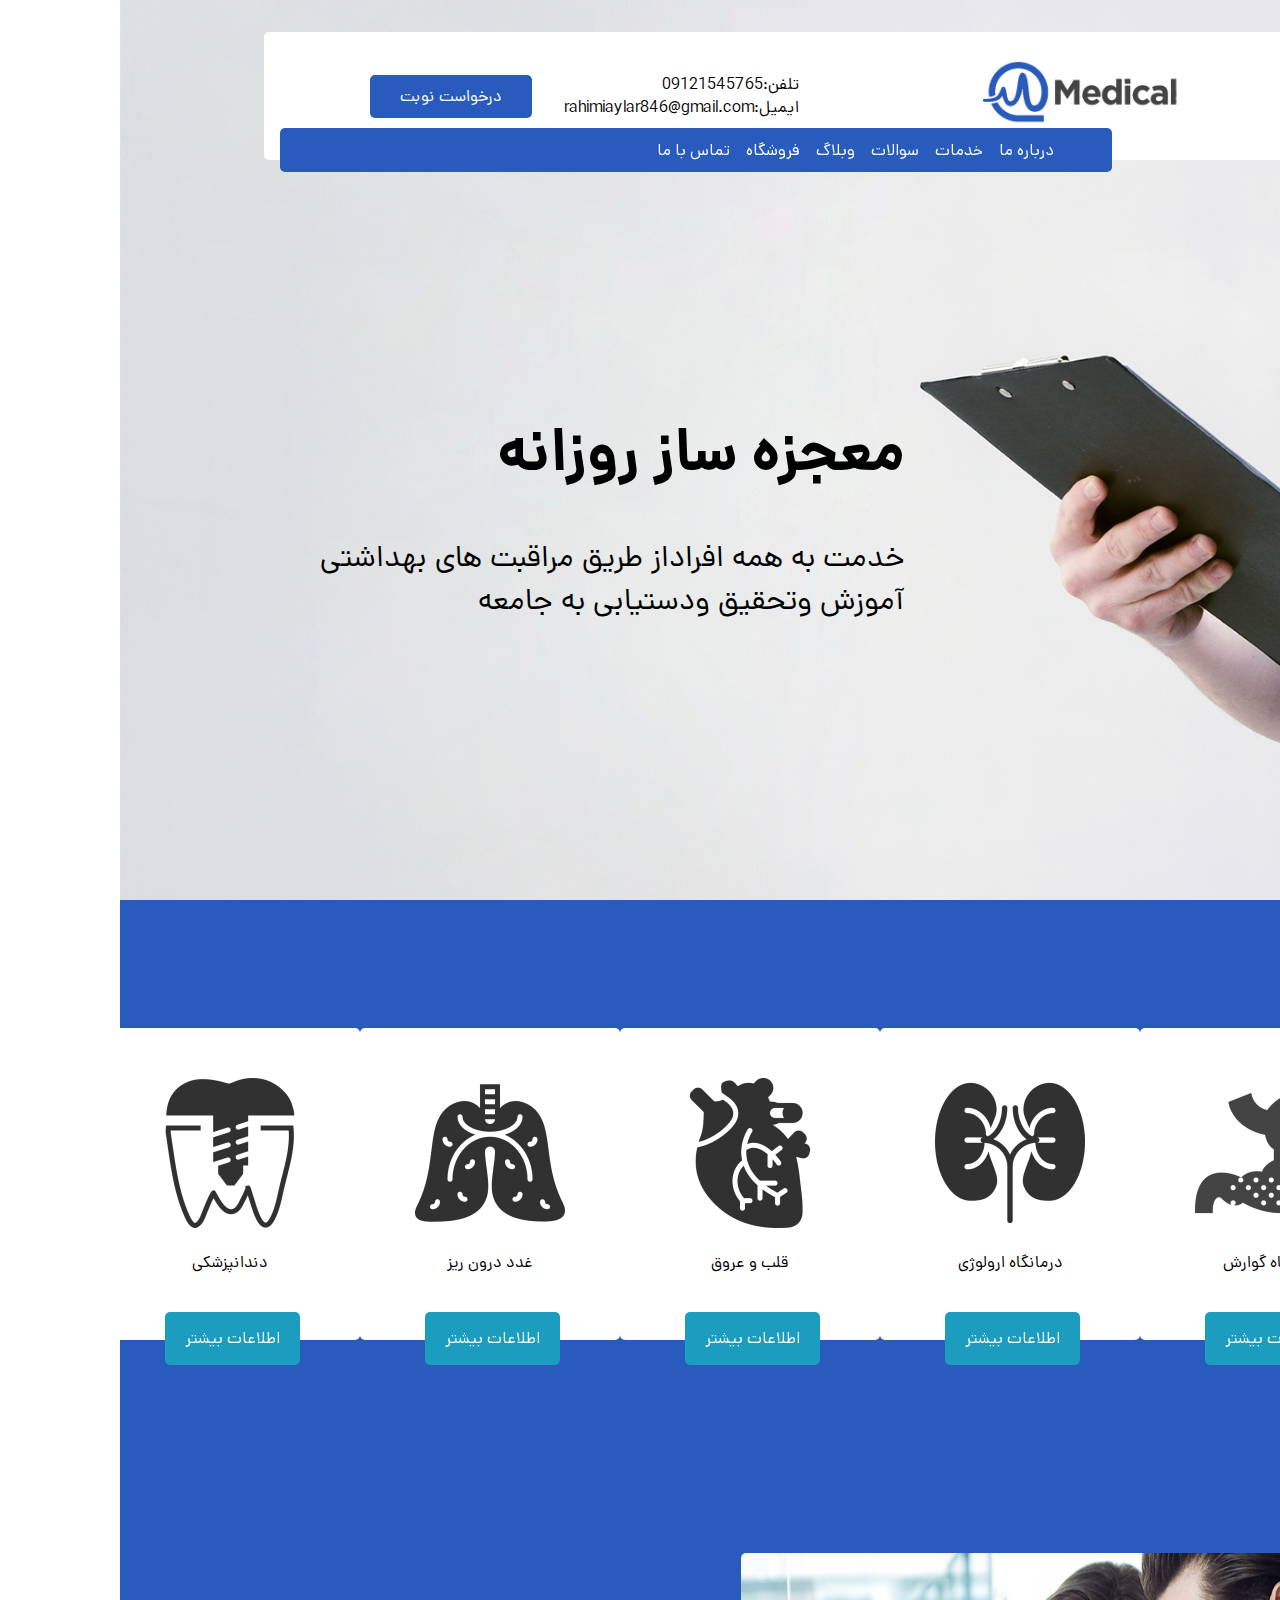
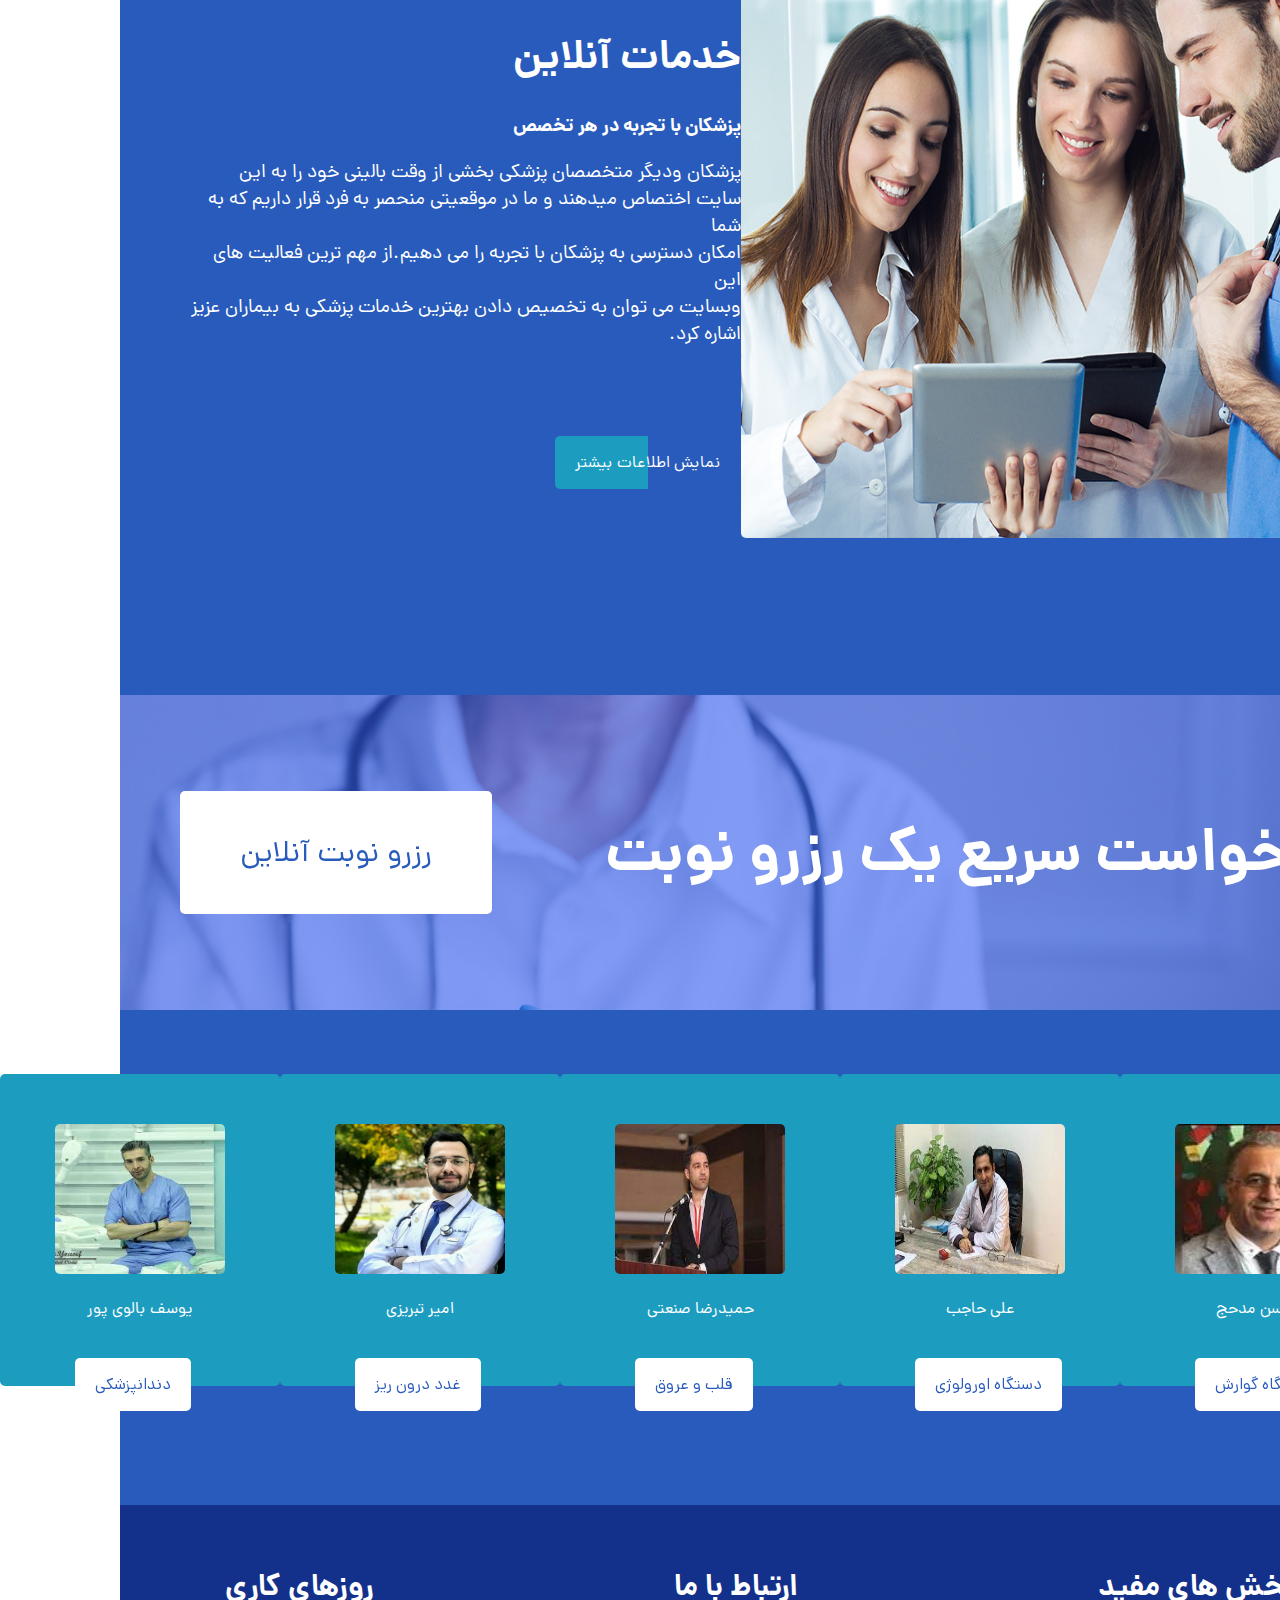
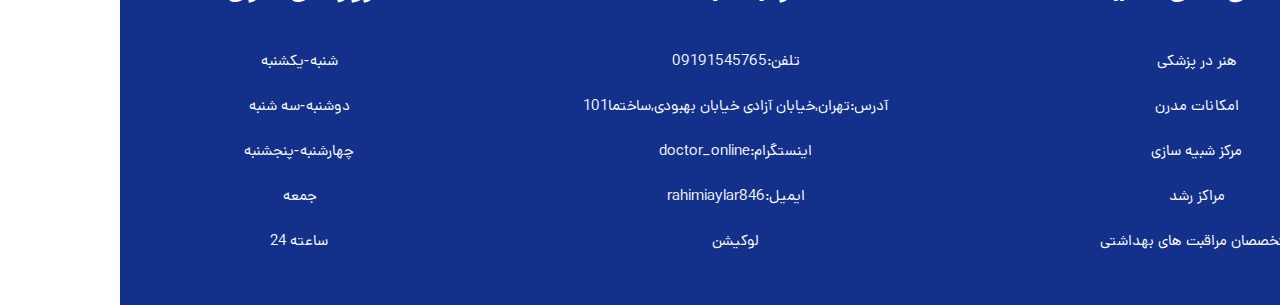
<file: index.html>
<!DOCTYPE html>
<html lang="fa-IR" dir="rtl">

<head>
    <meta charset="UTF-8">
    <meta http-equiv="X-UA-Compatible" content="IE=edge">
    <meta name="viewport" content="width=device-width, initial-scale=1.0">
    <title>پزشکان با تجربه</title>
    <link rel="stylesheet" href="./assets/css/main.css">
    <link rel="stylesheet" href="https://cdnjs.cloudflare.com/ajax/libs/font-awesome/6.4.0/css/all.min.css"
        integrity="sha512-iecdLmaskl7CVkqkXNQ/ZH/XLlvWZOJyj7Yy7tcenmpD1ypASozpmT/E0iPtmFIB46ZmdtAc9eNBvH0H/ZpiBw=="
        crossorigin="anonymous" referrerpolicy="no-referrer" />
    <link rel="stylesheet" href="./assets/fonts/css/style.css">
    <link rel="stylesheet" href="./Hover-master/css/hover.css">
</head>

<body>

    <!-- header -->

    <section class="introSection">

        <header class="header">
            <div class="header__logo">
                <img class="header__logo__img" src="./assets/img/logo-logistic.png" alt="لوگو">
            </div>

            <div class="header__title">
                <i class="header__title__icon fa fa-headset icon"></i>
                <p class="header__title__information">
                    تلفن:09121545765<br>ایمیل:rahimiaylar846@gmail.com
                </p>
                <a class="header__title__button" href="./turn.html">
                    <i class=" header__title__button__icon fa fa-add"></i>درخواست نوبت
                </a>
            </div>
            <div class="header__hamburger">
                <i class="fa fa-bars"></i>
            </div>
        </header>
        <section class="underHeader">
            <div class="underHeader__nav">
                <a class="underHeader__nav__button hvr hvr-shrink" href="#"><i class="fa fa-home"></i></a>
                <a class="underHeader__nav__button hvr hvr-shrink" href="#">درباره ما</a>
                <a class="underHeader__nav__button hvr hvr-shrink" href="#">خدمات</a>
                <a class="underHeader__nav__button hvr-shrink" href="#">سوالات</a>
                <a class="underHeader__nav__button hvr-shrink" href="#">وبلاگ</a>
                <a class="underHeader__nav__button hvr-shrink" href="#">فروشگاه</a>
                <a class="underHeader__nav__button hvr-shrink" href="#">تماس با ما</a>

            </div>
            <div class="underHeader__icon">
                <a class="hvr hvr-wobble-vertical" href="#"><i class="underHeader__icon__left fab fa-instagram"></i></a>
                <a class="hvr hvr-wobble-vertical" href=""><i class="underHeader__icon__left fab fa-linkedin"></i></a>
                <a class="hvr hvr-wobble-vertical" href=""><i class="underHeader__icon__left fab fa-twitter"></i></a>
                <a class="hvr hvr-wobble-vertical" href=""><i class="underHeader__icon__left fa fa-phone"></i></a>
                <a class="hvr hvr-wobble-vertical" href=""><i class="underHeader__icon__left fa fa-search"></i></a>
            </div>
        </section>

        <!-- animation -->

        <section class="slider">
            <div class="slider__header">
                <h1>معجزه ساز روزانه</h1>
                <p>خدمت به همه افراداز طریق مراقبت های بهداشتی<br>آموزش وتحقیق ودستیابی به جامعه</p>
            </div>
        </section>
    </section>

    <!-- section2 -->

    <section class="section">
        <div class="section__card">
           <div class="section__card__first">
                <img class="section__card__first__img" src="./assets/img/icon-1-150x150.png" alt="">
                <p class="section__card__first__text">دستگاه گوارش</p>
                <a class="section__card__first__button hvr hvr-wobble-horizontal " href="#">اطلاعات بیشتر</a>
            </div>
            <div class="section__card__first">
                <img class="section__card__first__img" src="./assets/img/icon-2-150x150.png" alt="">
                <p class="section__card__first__text">درمانگاه ارولوژی</p>
                <a class="section__card__first__button hvr hvr-wobble-horizontal " href="#">اطلاعات بیشتر</a>
            </div>
            <div class="section__card__first">
                <img class="section__card__first__img" src="./assets/img/icon-3-150x150.png" alt="">
                <p class="section__card__first__text">قلب و عروق</p>
                <a class="section__card__first__button hvr hvr-wobble-horizontal " href="#">اطلاعات بیشتر</a>
            </div>
            <div class="section__card__first">
                <img class="section__card__first__img" src="./assets/img/icon-4-150x150.png" alt="">
                <p class="section__card__first__text">غدد درون ریز</p>
                <a class="section__card__first__button hvr hvr-wobble-horizontal " href="#">اطلاعات بیشتر</a>
            </div>
            <div class="section__card__first">
                <img class="section__card__first__img" src="./assets/img/icon-5-150x150.png" alt="">
                <p class="section__card__first__text">دندانپزشکی</p>
                <a class="section__card__first__button hvr hvr-wobble-horizontal " href="#">اطلاعات بیشتر</a>
            </div>
        </div>
    </section>



    <!-- container -->

    <section class="container">
        <div class="container__img">
            <img class="container__img__right" src="./assets/img/about-3.jpg" alt="عکس خدمات آنلاین">
        </div>
        <div class="container__text">
            <h1 class="container__text__title">
                خدمات آنلاین
            </h1>
            <h3 class="container__text__underTitle">
                پزشکان با تجربه در هر تخصص
            </h3>
            <p class="container__text__paragraph">
                پزشکان ودیگر متخصصان پزشکی بخشی از وقت بالینی خود را به این<br>سایت اختصاص میدهند و ما در موقعیتی منحصر
                به فرد قرار داریم که به شما<br>امکان دسترسی به پزشکان با تجربه را می دهیم.از مهم ترین فعالیت های
                این<br>وبسایت می توان به تخصیص دادن بهترین خدمات پزشکی به بیماران عزیز<br>اشاره کرد.
            </p>
            <a class="container__text__button" href="#">نمایش اطلاعات بیشتر</a>
        </div>
    </section>

    <!-- reservation -->

    <section class="reservation">
        <div class="reservation__cover">
            <div class="reservation__cover__text">
                <h1>درخواست سریع یک رزرو نوبت</h1>
            </div>
            <div class="reservation__cover__button hvr hvr-skew-backward "><a href="./form.html">رزرو نوبت آنلاین</a></div>
        </div>
    </section>

    <!-- privacy -->

    <section class="privacy">
        <i class="privacy__icon fa fa-envelope"></i>
    </section>

    <!-- doctor -->

    <section class="doctorCards">
        <div class="doctorCards__card">
            <div class="doctorCards__card__second">
                <img class="doctorCards__card__second__img" src="./assets/img/mohsen-2.jfif" alt="">
                <p class="doctorCards__card__second__text">محسن مدحج</p>
                <a class="doctorCards__card__second__button hvr hvr-wobble-horizontal" href="#">دستگاه گوارش</a>
            </div>
            <div class="doctorCards__card__second">
                <img class="doctorCards__card__second__img" src="./assets/img/aliHajeb-orolo.jfif" alt="">
                <p class="doctorCards__card__second__text">علی حاجب</p>
                <a class="doctorCards__card__second__button hvr hvr-wobble-horizontal" href="#">دستگاه اورولوژی</a>
            </div>
            <div class="doctorCards__card__second">
                <img class="doctorCards__card__second__img" src="./assets/img/hamidrezaSanati-qalb.jfif" alt="">
                <p class="doctorCards__card__second__text">حمیدرضا صنعتی</p>
                <a class="doctorCards__card__second__button hvr hvr-wobble-horizontal" href="#">قلب و عروق</a>
            </div>
            <div class="doctorCards__card__second">
                <img class="doctorCards__card__second__img" src="./assets/img/amirTabrizi-qodad.jpg" alt="">
                <p class="doctorCards__card__second__text">امیر تبریزی</p>
                <a class="doctorCards__card__second__button hvr hvr-wobble-horizontal" href="#">غدد درون ریز</a>
            </div>
            <div class="doctorCards__card__second">
                <img class="doctorCards__card__second__img" src="./assets/img/yosefBalavipor-dandan.jfif" alt="">
                <p class="doctorCards__card__second__text">یوسف بالوی پور</p>
                <a class="doctorCards__card__second__button hvr hvr-wobble-horizontal" href="#">دندانپزشکی</a>
            </div>
        </div>
    </section>

    <!-- footer -->

    <footer class="footer">
        <div class="footer__item">
            <h3 class="footer__item__title">روزهای کاری</h3>
            <ul class="footer__item__ul">
                <li class="footer__item__list">شنبه-یکشنبه</li>
                <li class="footer__item__list">دوشنبه-سه شنبه</li>
                <li class="footer__item__list">چهارشنبه-پنجشنبه</li>
                <li class="footer__item__list">جمعه</li>
                <li class="footer__item__list">ساعته 24</li>
            </ul>
        </div>
        <div class="footer__item">
            <h3 class="footer__item__title">ارتباط با ما</h3>
            <ul class="footer__item__ul">
                <li class="footer__item__list">تلفن:09191545765</li>
                <li class="footer__item__list">آدرس:تهران,خیابان آزادی خیابان بهبودی,ساختما101</li>
                <li class="footer__item__list">doctor_online:اینستگرام</li>
                <li class="footer__item__list">rahimiaylar846:ایمیل</li>
                <li class="footer__item__list">لوکیشن</li>
            </ul>
        </div>
        <div class="footer__item">
            <h3 class="footer__item__title">بخش های مفید</h3>
            <ul class="footer__item__ul">
                <li class="footer__item__list">هنر در پزشکی</li>
                <li class="footer__item__list">امکانات مدرن</li>
                <li class="footer__item__list">مرکز شبیه سازی</li>
                <li class="footer__item__list">مراکز رشد</li>
                <li class="footer__item__list">متخصصان مراقبت های بهداشتی</li>
            </ul>
        </div>

        <!-- footerMobil -->
        <div class="footer__icon">
            <i class="fab fa-twitter"></i>
            <i class="fa fa-envelope"></i>
            <i class="fa fa-phone"></i>
            <i class="fa fa-home"></i>
        </div>
    </footer>

</body>

</html>
</file>
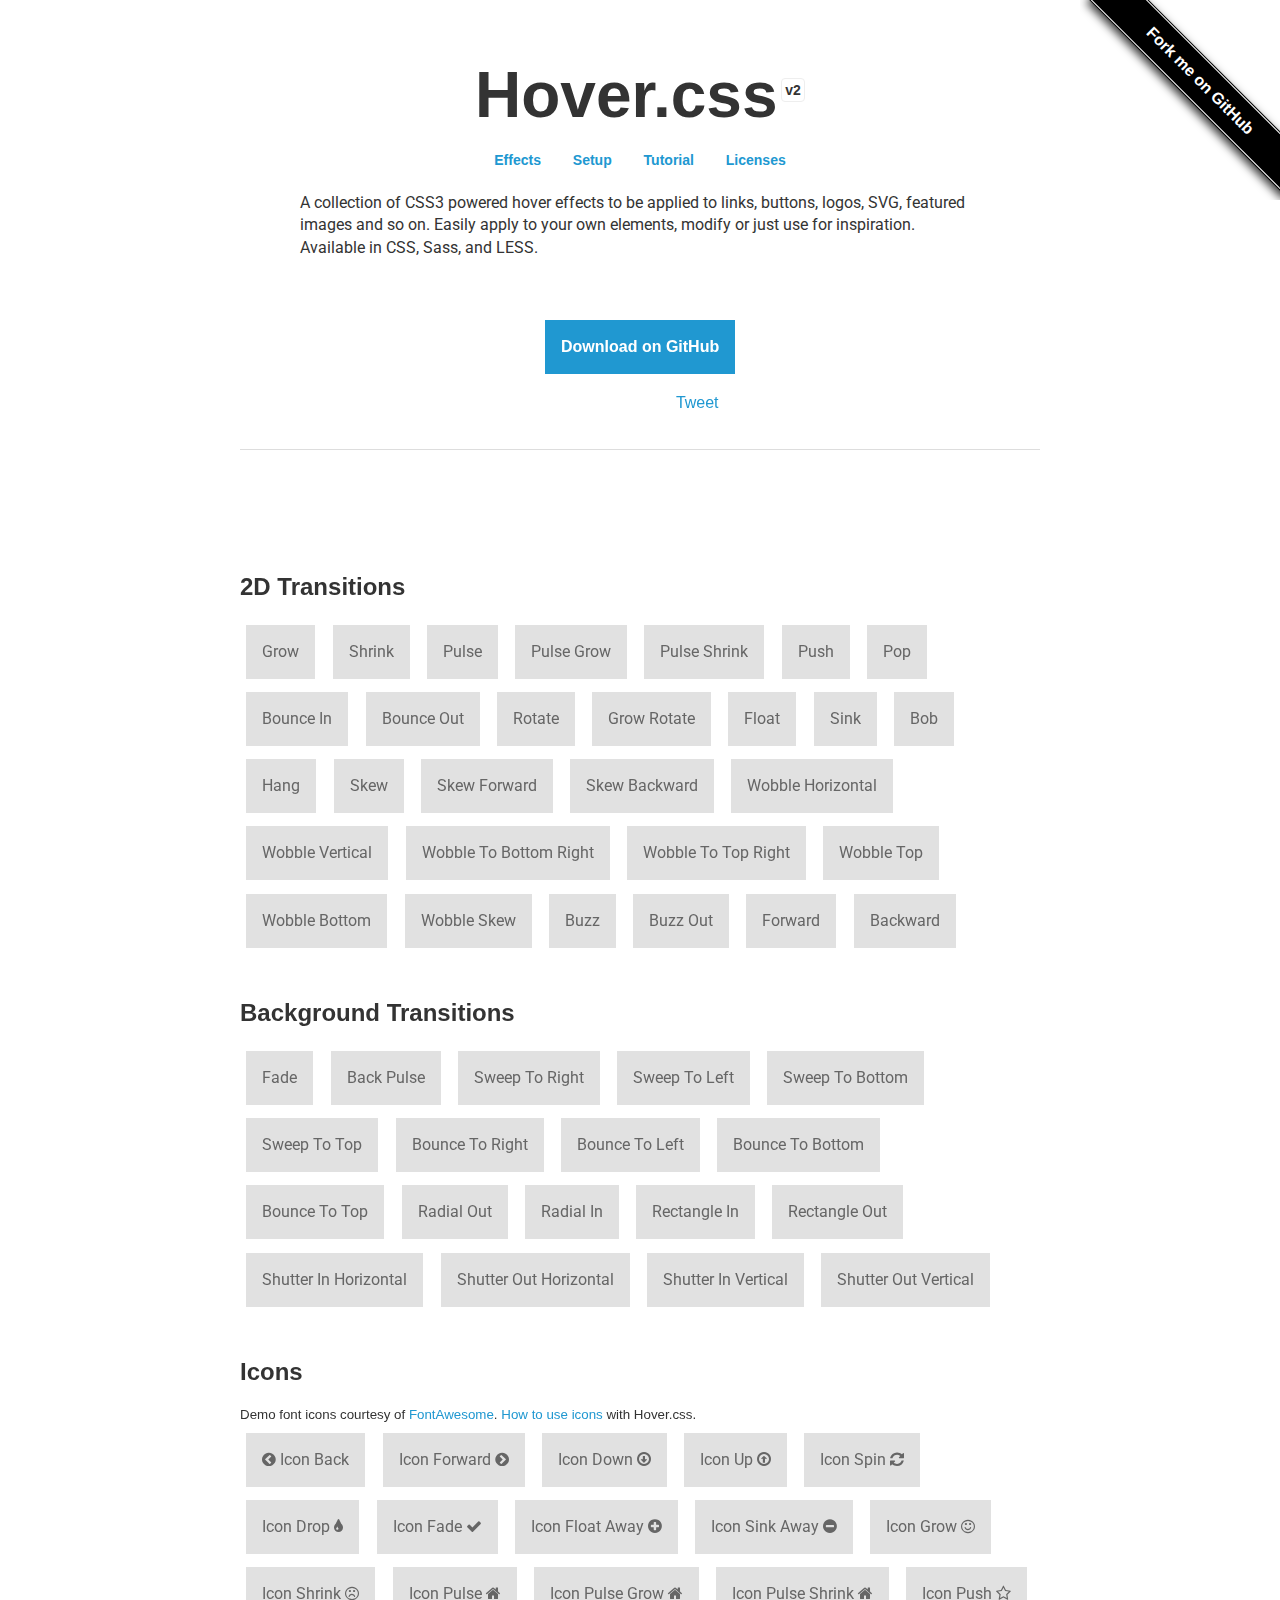
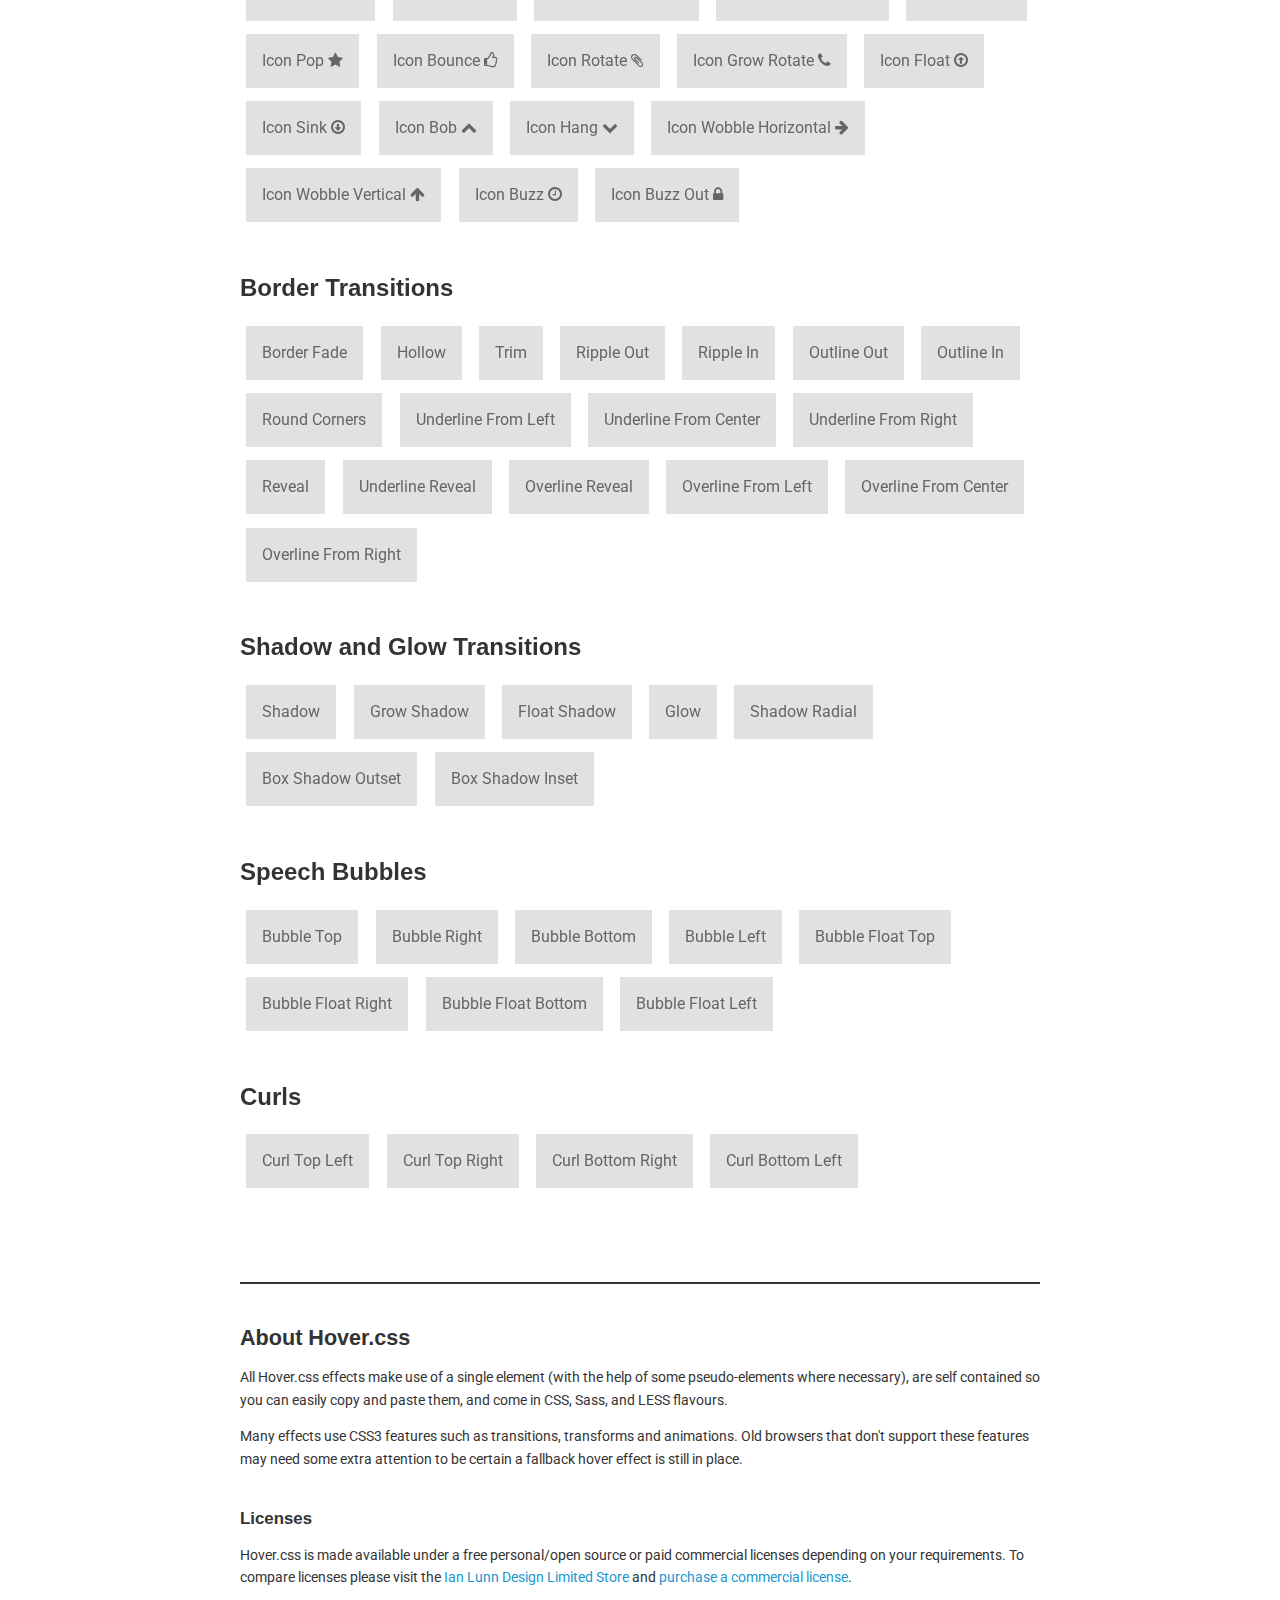
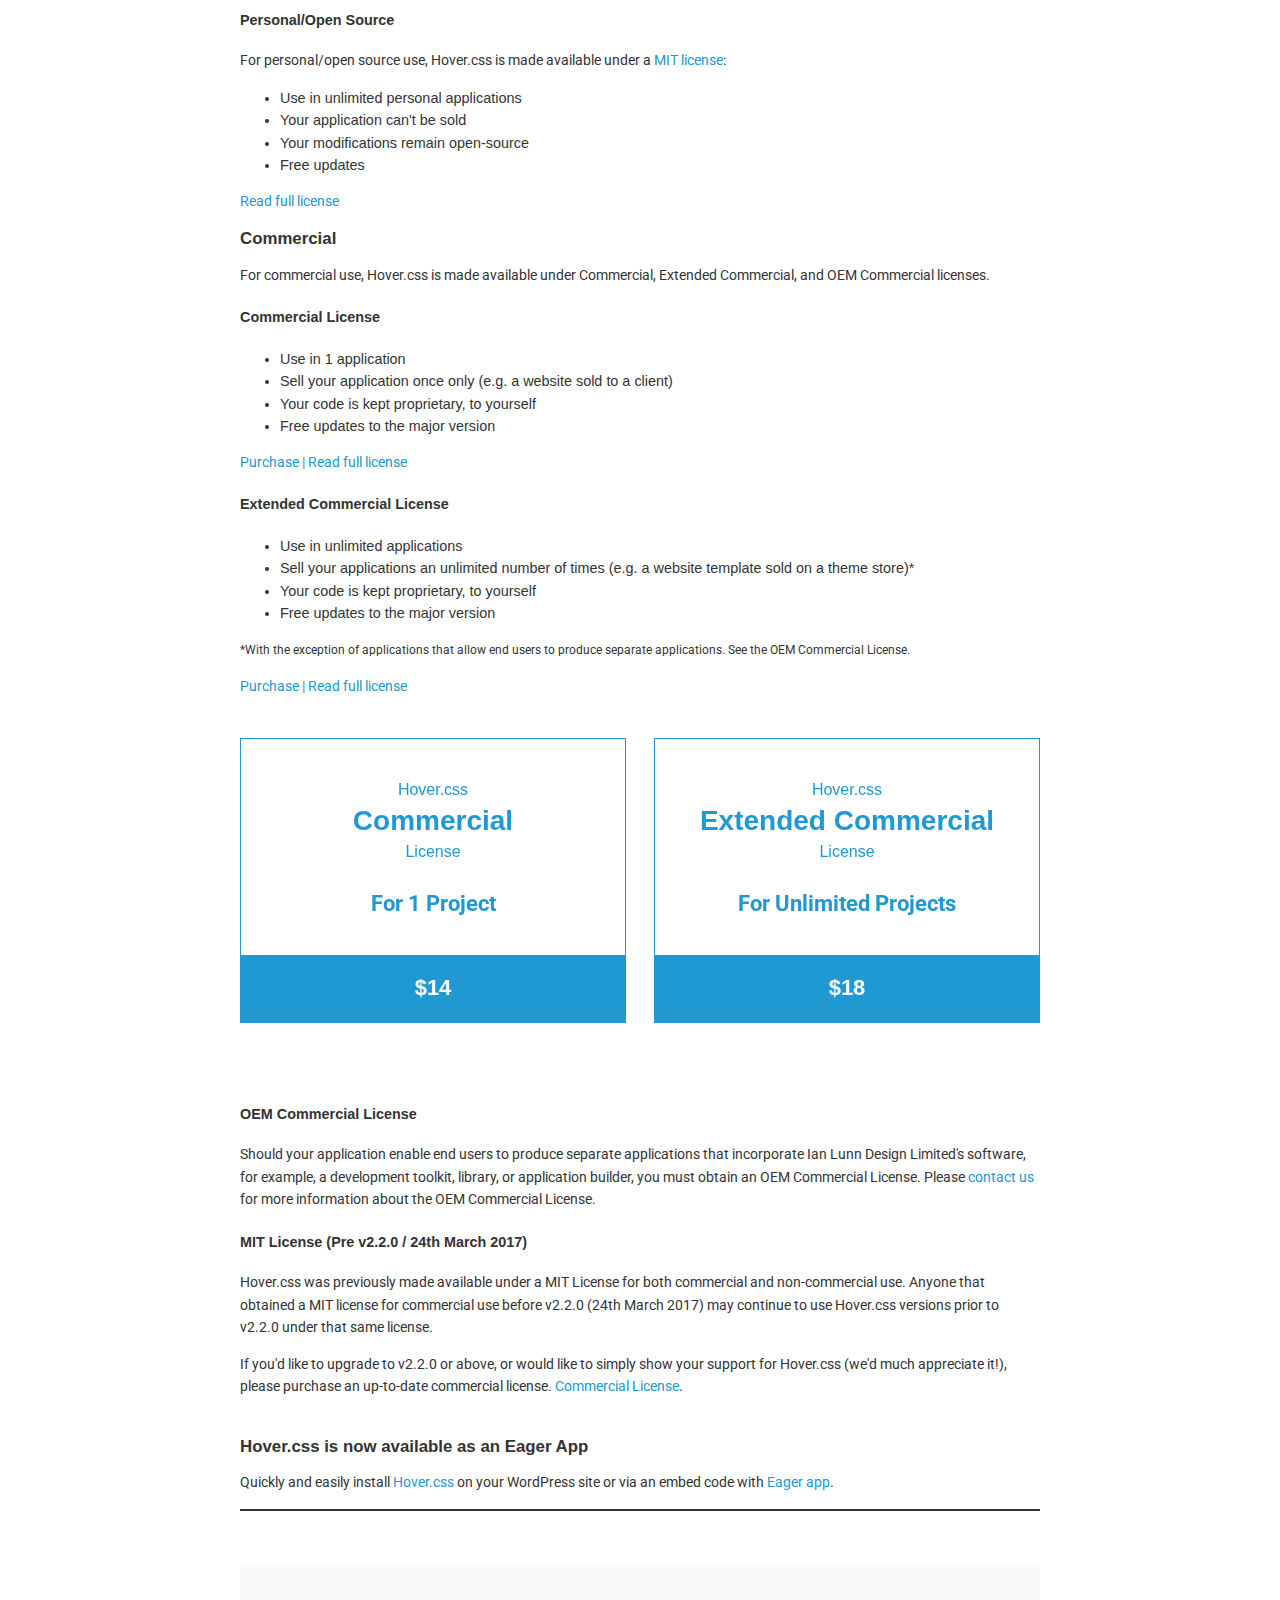
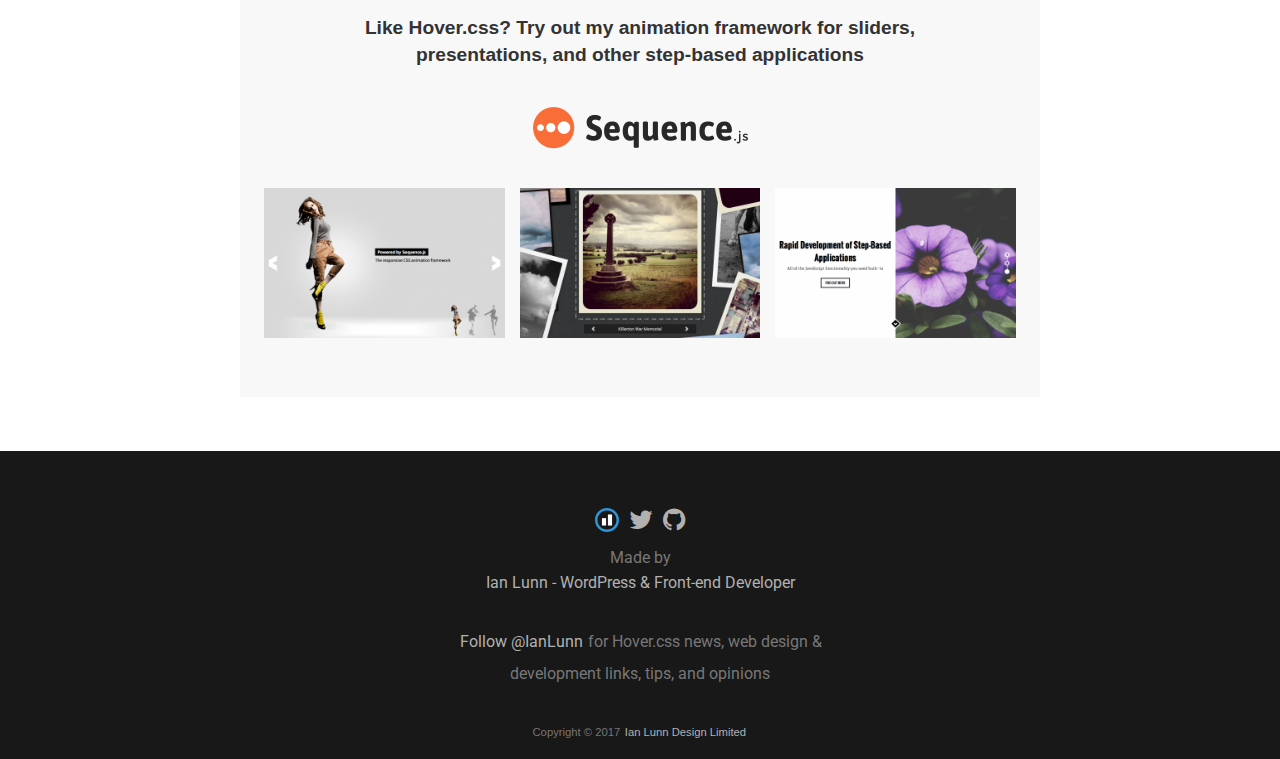
<file: Hover-master/index.html>
<!DOCTYPE html>
<html lang="en">
	<head>
		<meta charset="utf-8">
		<meta property="og:image" content="https://ianlunn.github.io/Hover/hover.jpg" />
		<meta property="og:site_name" content="Hover.css"/>
		<meta property="og:title" content="Hover.css - A collection of CSS3 powered hover effects" />
		<title>Hover.css - A collection of CSS3 powered hover effects</title>
		<link href="css/demo-page.css" rel="stylesheet" media="all">
		<link href="css/hover.css" rel="stylesheet" media="all">
		<link href="https://maxcdn.bootstrapcdn.com/font-awesome/4.2.0/css/font-awesome.min.css" rel="stylesheet" media="all">
	</head>
	<body>

		<!--[if lt IE 10]>
		<p class="browsehappy">You are using an <strong>outdated</strong> browser. Please <a href="https://browsehappy.com/">upgrade your browser</a> to improve your experience.</p>
		<![endif]-->

		<div class="main">
			<span id="forkongithub"><a href="https://github.com/IanLunn/Hover">Fork me on GitHub</a></span>

			<h1>Hover.css <a href="https://github.com/IanLunn/Hover/releases" class="sup" title="View release history">v2</a></h1>

			<nav>
				<ul>
					<li><a href="#effects" title="Effects">Effects</a></li>
					<li><a href="https://github.com/IanLunn/Hover/blob/master/README.md#hovercss" title="Setup">Setup</a></li>
					<li><a href="https://ianlunn.co.uk/articles/hover-css-tutorial-introduction/" title="hover.css Tutorial and Introduction">Tutorial</a></li>
					<li><a href="#licenses" title="Licenses">Licenses</a></li>
				</ul>
			</nav>

			<p class="intro">A collection of CSS3 powered hover effects to be applied to links, buttons, logos, SVG, featured images and so on. Easily apply to your own elements, modify or just use for inspiration. Available in CSS, Sass, and LESS.</p>

			<div class="download aligncenter">
				<a class="button cta hvr-float-shadow" href="https://github.com/IanLunn/Hover">Download on GitHub</a>
			</div>

			<div class="social aligncenter">
				<div class="social-button">
					<iframe src="https://ghbtns.com/github-btn.html?user=IanLunn&repo=Hover&type=watch&count=true" allowtransparency="true" frameborder="0" scrolling="0" width="110" height="20"></iframe>
				</div>

				<div class="social-button">
					<a href="https://twitter.com/share" class="twitter-share-button" data-related="IanLunn" data-dnt="true">Tweet</a>
				</div>
			</div>

			<hr />
			<br />

			<script async type="text/javascript" src="//cdn.carbonads.com/carbon.js?serve=CKYIE23M&placement=ianlunncouk" id="_carbonads_js"></script>

			<div id="effects" class="effects">

				<h2>2D Transitions</h2>

				<a href="#" class="hvr-grow">Grow</a>
				<a href="#" class="hvr-shrink">Shrink</a>
				<a href="#" class="hvr-pulse">Pulse</a>
				<a href="#" class="hvr-pulse-grow">Pulse Grow</a>
				<a href="#" class="hvr-pulse-shrink">Pulse Shrink</a>
				<a href="#" class="hvr-push">Push</a>
				<a href="#" class="hvr-pop">Pop</a>
				<a href="#" class="hvr-bounce-in">Bounce In</a>
				<a href="#" class="hvr-bounce-out">Bounce Out</a>
				<a href="#" class="hvr-rotate">Rotate</a>
				<a href="#" class="hvr-grow-rotate">Grow Rotate</a>
				<a href="#" class="hvr-float">Float</a>
				<a href="#" class="hvr-sink">Sink</a>
				<a href="#" class="hvr-bob">Bob</a>
				<a href="#" class="hvr-hang">Hang</a>
				<a href="#" class="hvr-skew">Skew</a>
				<a href="#" class="hvr-skew-forward">Skew Forward</a>
				<a href="#" class="hvr-skew-backward">Skew Backward</a>
				<a href="#" class="hvr-wobble-horizontal">Wobble Horizontal</a>
				<a href="#" class="hvr-wobble-vertical">Wobble Vertical</a>
				<a href="#" class="hvr-wobble-to-bottom-right">Wobble To Bottom Right</a>
				<a href="#" class="hvr-wobble-to-top-right">Wobble To Top Right</a>
				<a href="#" class="hvr-wobble-top">Wobble Top</a>
				<a href="#" class="hvr-wobble-bottom">Wobble Bottom</a>
				<a href="#" class="hvr-wobble-skew">Wobble Skew</a>
				<a href="#" class="hvr-buzz">Buzz</a>
				<a href="#" class="hvr-buzz-out">Buzz Out</a>
				<a href="#" class="hvr-forward">Forward</a>
				<a href="#" class="hvr-backward">Backward</a>


				<h2>Background Transitions</h2>

				<a href="#" class="hvr-fade">Fade</a>
				<a href="#" class="hvr-back-pulse">Back Pulse</a>
				<a href="#" class="hvr-sweep-to-right">Sweep To Right</a>
				<a href="#" class="hvr-sweep-to-left">Sweep To Left</a>
				<a href="#" class="hvr-sweep-to-bottom">Sweep To Bottom</a>
				<a href="#" class="hvr-sweep-to-top">Sweep To Top</a>
				<a href="#" class="hvr-bounce-to-right">Bounce To Right</a>
				<a href="#" class="hvr-bounce-to-left">Bounce To Left</a>
				<a href="#" class="hvr-bounce-to-bottom">Bounce To Bottom</a>
				<a href="#" class="hvr-bounce-to-top">Bounce To Top</a>
				<a href="#" class="hvr-radial-out">Radial Out</a>
				<a href="#" class="hvr-radial-in">Radial In</a>
				<a href="#" class="hvr-rectangle-in">Rectangle In</a>
				<a href="#" class="hvr-rectangle-out">Rectangle Out</a>
				<a href="#" class="hvr-shutter-in-horizontal">Shutter In Horizontal</a>
				<a href="#" class="hvr-shutter-out-horizontal">Shutter Out Horizontal</a>
				<a href="#" class="hvr-shutter-in-vertical">Shutter In Vertical</a>
				<a href="#" class="hvr-shutter-out-vertical">Shutter Out Vertical</a>


				<h2>Icons</h2>

				<small>Demo font icons courtesy of <a href="https://fortawesome.github.io/Font-Awesome/">FontAwesome</a>. <a href="https://github.com/IanLunn/Hover/#using-icon-effects">How to use icons</a> with Hover.css.</small>

				<a href="#" class="hvr-icon-back">
					<i class="fa fa-chevron-circle-left hvr-icon"></i> Icon Back
				</a>
				<a href="#" class="hvr-icon-forward">
					Icon Forward
					<i class="fa fa-chevron-circle-right hvr-icon"></i>
				</a>
				<a href="#" class="hvr-icon-down">
					Icon Down <i class="fa fa-arrow-circle-o-down hvr-icon"></i>
				</a>
				<a href="#" class="hvr-icon-up">
					Icon Up <i class="fa fa-arrow-circle-o-up hvr-icon"></i>
				</a>
				<a href="#" class="hvr-icon-spin">
					Icon Spin <i class="fa fa-refresh hvr-icon"></i>
				</a>
				<a href="#" class="hvr-icon-drop">
					Icon Drop <i class="fa fa-tint hvr-icon"></i>
				</a>
				<a href="#" class="hvr-icon-fade">
					Icon Fade <i class="fa fa-check hvr-icon"></i>
				</a>
				<a href="#" class="hvr-icon-float-away">
					Icon Float Away <i class="fa fa-plus-circle hvr-icon"></i>
				</a>
				<a href="#" class="hvr-icon-sink-away">
					Icon Sink Away <i class="fa fa-minus-circle hvr-icon"></i>
				</a>
				<a href="#" class="hvr-icon-grow">
					Icon Grow <i class="fa fa-smile-o hvr-icon"></i>
				</a>
				<a href="#" class="hvr-icon-shrink">
					Icon Shrink <i class="fa fa-frown-o hvr-icon"></i>
				</a>
				<a href="#" class="hvr-icon-pulse">
					Icon Pulse <i class="fa fa-home hvr-icon"></i>
				</a>
				<a href="#" class="hvr-icon-pulse-grow">
					Icon Pulse Grow <i class="fa fa-home hvr-icon"></i>
				</a>
				<a href="#" class="hvr-icon-pulse-shrink">
					Icon Pulse Shrink <i class="fa fa-home hvr-icon"></i>
				</a>
				<a href="#" class="hvr-icon-push">
					Icon Push <i class="fa fa-star-o hvr-icon"></i>
				</a>
				<a href="#" class="hvr-icon-pop">
					Icon Pop <i class="fa fa-star hvr-icon"></i>
				</a>
				<a href="#" class="hvr-icon-bounce">
					Icon Bounce <i class="fa fa-thumbs-o-up hvr-icon"></i>
				</a>
				<a href="#" class="hvr-icon-rotate">
					Icon Rotate <i class="fa fa-paperclip hvr-icon"></i>
				</a>
				<a href="#" class="hvr-icon-grow-rotate">
					Icon Grow Rotate <i class="fa fa-phone hvr-icon"></i>
				</a>
				<a href="#" class="hvr-icon-float">
					Icon Float <i class="fa fa-arrow-circle-o-up hvr-icon"></i>
				</a>
				<a href="#" class="hvr-icon-sink">
					Icon Sink <i class="fa fa-arrow-circle-o-down hvr-icon"></i>
				</a>
				<a href="#" class="hvr-icon-bob">
					Icon Bob <i class="fa fa-chevron-up hvr-icon"></i>
				</a>
				<a href="#" class="hvr-icon-hang">
					Icon Hang <i class="fa fa-chevron-down hvr-icon"></i>
				</a>
				<a href="#" class="hvr-icon-wobble-horizontal">
					Icon Wobble Horizontal <i class="fa fa-arrow-right hvr-icon"></i>
				</a>
				<a href="#" class="hvr-icon-wobble-vertical">
					Icon Wobble Vertical <i class="fa fa-arrow-up hvr-icon"></i>
				</a>
				<a href="#" class="hvr-icon-buzz">
					Icon Buzz <i class="fa fa-clock-o hvr-icon"></i>
				</a>
				<a href="#" class="hvr-icon-buzz-out">
					Icon Buzz Out <i class="fa fa-lock hvr-icon"></i>
				</a>


				<h2>Border Transitions</h2>

				<a href="#" class="hvr-border-fade">Border Fade</a>
				<a href="#" class="hvr-hollow">Hollow</a>
				<a href="#" class="hvr-trim">Trim</a>
				<a href="#" class="hvr-ripple-out">Ripple Out</a>
				<a href="#" class="hvr-ripple-in">Ripple In</a>
				<a href="#" class="hvr-outline-out">Outline Out</a>
				<a href="#" class="hvr-outline-in">Outline In</a>
				<a href="#" class="hvr-round-corners">Round Corners</a>
				<a href="#" class="hvr-underline-from-left">Underline From Left</a>
				<a href="#" class="hvr-underline-from-center">Underline From Center</a>
				<a href="#" class="hvr-underline-from-right">Underline From Right</a>
				<a href="#" class="hvr-reveal">Reveal</a>
				<a href="#" class="hvr-underline-reveal">Underline Reveal</a>
				<a href="#" class="hvr-overline-reveal">Overline Reveal</a>
				<a href="#" class="hvr-overline-from-left">Overline From Left</a>
				<a href="#" class="hvr-overline-from-center">Overline From Center</a>
				<a href="#" class="hvr-overline-from-right">Overline From Right</a>


				<h2>Shadow and Glow Transitions</h2>

				<a href="#" class="hvr-shadow">Shadow</a>
				<a href="#" class="hvr-grow-shadow">Grow Shadow</a>
				<a href="#" class="hvr-float-shadow">Float Shadow</a>
				<a href="#" class="hvr-glow">Glow</a>
				<a href="#" class="hvr-shadow-radial">Shadow Radial</a>
				<a href="#" class="hvr-box-shadow-outset">Box Shadow Outset</a>
				<a href="#" class="hvr-box-shadow-inset">Box Shadow Inset</a>


				<h2>Speech Bubbles</h2>

				<a href="#" class="hvr-bubble-top">Bubble Top</a>
				<a href="#" class="hvr-bubble-right">Bubble Right</a>
				<a href="#" class="hvr-bubble-bottom">Bubble Bottom</a>
				<a href="#" class="hvr-bubble-left">Bubble Left</a>
				<a href="#" class="hvr-bubble-float-top">Bubble Float Top</a>
				<a href="#" class="hvr-bubble-float-right">Bubble Float Right</a>
				<a href="#" class="hvr-bubble-float-bottom">Bubble Float Bottom</a>
				<a href="#" class="hvr-bubble-float-left">Bubble Float Left</a>


				<h2>Curls</h2>

				<a href="#" class="hvr-curl-top-left">Curl Top Left</a>
				<a href="#" class="hvr-curl-top-right">Curl Top Right</a>
				<a href="#" class="hvr-curl-bottom-right">Curl Bottom Right</a>
				<a href="#" class="hvr-curl-bottom-left">Curl Bottom Left</a>
			</div>


			<div class="footer">
				<div class="about">
					<h2>About Hover.css</h2>

					<p>All Hover.css effects make use of a single element (with the help of some pseudo-elements where necessary), are self contained so you can easily copy and paste them, and come in CSS, Sass, and LESS flavours.</p>

					<p>Many effects use CSS3 features such as transitions, transforms and animations. Old browsers that don't support these features may need some extra attention to be certain a fallback hover effect is still in place.</p>

					<br />
					<h3 id="licenses">Licenses</h3>

					<p>Hover.css is made available under a free personal/open source or paid commercial licenses depending on your requirements. To compare licenses please visit the <a href="https://ianlunn.co.uk/store/licenses/">Ian Lunn Design Limited Store</a> and <a href="https://ianlunn.co.uk/store/hover-css/">purchase a commercial license</a>.</p>

					<h4 id="personal">Personal/Open Source</h4>

					<p>For personal/open source use, Hover.css is made available under a <a href="https://opensource.org/licenses/MIT">MIT license</a>:</p>

					<ul>
						<li>Use in unlimited personal applications</li>
						<li>Your application can't be sold</li>
						<li>Your modifications remain open-source</li>
						<li>Free updates</li>
					</ul>

					<p><a href="https://ianlunn.co.uk/store/licenses/personal/">Read full license</a></p>

					<h3 id="commercial-licenses">Commercial</h3>

					<p>For commercial use, Hover.css is made available under Commercial, Extended Commercial, and OEM Commercial licenses.</p>

					<h4 id="commercial">Commercial License</h4>

					<ul>
						<li>Use in 1 application</li>
						<li>Sell your application once only (e.g. a website sold to a client)</li>
						<li>Your code is kept proprietary, to yourself</li>
						<li>Free updates to the major version</li>
					</ul>

					<p><a href="https://ianlunn.gumroad.com/l/hover-css-commercial">Purchase<a/> | <a href="https://ianlunn.co.uk/store/licenses/commercial/">Read full license</a></p>

					<h4 id="extended-commercial">Extended Commercial License</h4>

					<ul>
						<li>Use in unlimited applications</li>
						<li>Sell your applications an unlimited number of times (e.g. a website template sold on a theme store)*</li>
						<li>Your code is kept proprietary, to yourself</li>
						<li>Free updates to the major version</li>
					</ul>

					<p><small>*With the exception of applications that allow end users to produce separate applications. See the OEM Commercial License.</small></p>

					<p><a href="https://ianlunn.gumroad.com/l/hover-css-extended-commercial">Purchase<a/> | <a href="https://ianlunn.co.uk/store/licenses/extended-commercial/">Read full license</a></p>

					<div class="licenses">
						<a target="_blank" href="https://ianlunn.gumroad.com/l/hover-css-commercial" title="Commercial License" class="license hvr-float">
							<div class="license__content">
								<h5 class="license__title"><div>Hover.css</div> Commercial <div>License</div></h5>
								<p class="license__desc">For 1 Project</p>
							</div>
							<span class="license__button button cta">$14</span>
						</a>

						<a target="_blank" href="https://ianlunn.gumroad.com/l/hover-css-extended-commercial" title="Extended Commercial License" class="license hvr-float">
							<div class="license__content">
								<h5 class="license__title"><div>Hover.css</div> Extended Commercial <div>License</div></h5>
								<p class="license__desc">For Unlimited Projects</p>
							</div>
							<span class="license__button button cta">$18</span>
						</a>
					</div>

					<h4 id="oem-commercial">OEM Commercial License</h4>

					<p>Should your application enable end users to produce separate applications that incorporate Ian Lunn Design Limited's software, for example, a development toolkit, library, or application builder, you must obtain an OEM Commercial License. Please <a href="https://ianlunn.co.uk/contact/">contact us</a> for more information about the OEM Commercial License.</p>

					<h4>MIT License (Pre v2.2.0 / 24th March 2017)</h4>
					<p>Hover.css was previously made available under a MIT License for both commercial and non-commercial use. Anyone that obtained a MIT license for commercial use before v2.2.0 (24th March 2017) may continue to use Hover.css versions prior to v2.2.0 under that same license.</p>

					<p>If you'd like to upgrade to v2.2.0 or above, or would like to simply show your support for Hover.css (we'd much appreciate it!), please purchase an up-to-date commercial license. <a href="https://ianlunn.gumroad.com/l/hover-css-commercial" title="Commercial License">Commercial License</a>.</p>

					<br />
					<h3>Hover.css is now available as an Eager App</h3>
					<p>Quickly and easily install <a href="https://eager.io/app/AN_LdP2tOk0f">Hover.css</a> on your WordPress site or via an embed code with <a href="https://eager.io/">Eager app</a>.</p>
				</div>
			</div>

			<div class="ad">
				<h2>Like Hover.css? Try out my animation framework for sliders,<br /> presentations, and other step-based applications</h2>

				<a class="ad__logo" href="https://www.sequencejs.com/" title="Learn more about Sequence.js">
					<img src="sequence-logo.png" alt="Sequence.js" />
				</a>

				<div class="ad__preview">
					<a href="https://www.sequencejs.com/" title="Learn more about Sequence.js"><img src="modern-slide-in.png" /></a> <a class="second" href="https://www.sequencejs.com/" title="Learn more about Sequence.js"><img src="photo-stack.png" /></a> <a href="https://www.sequencejs.com/" title="Learn more about Sequence.js"><img src="two-up.png" /></a>
				</div>
			</div>

		</div>

		<div class="made-by group">
			<ul>
				<li>
					<!-- "IL" logo Copyright (c) Ian Lunn Design Limited 2017 -->
					<a cass="icon__ild" href="https://ianlunn.co.uk/" title="Ian Lunn - WordPress &amp; Front End Developer" target="_blank" class="ild-ident">
						<svg class="" onmouseenter="el=this;el.classList.add('active');setTimeout(function(){el.classList.remove('active')},600);" xmlns="https://www.w3.org/2000/svg" width="24" height="30" viewBox="0 0 52 52">
							<g class="circle-holder">
								<path class="circle" fill="#2E96D6" d="M5.4 26c0-11.4 9.2-20.6 20.6-20.6s20.6 9.2 20.6 20.6c0 11.4-9.2 20.6-20.6 20.6s-20.6-9.2-20.6-20.6zm-5.4 0c0 14.4 11.6 26 26 26s26-11.6 26-26-11.6-26-26-26-26 11.6-26 26z"></path>
							</g>
							<path class="i" fill="#fff" d="M15 22h9v16h-9v-16z"></path>
							<path class="l" fill="#fff" d="M28 14h9v24h-9v-24z"></path>
						</svg>
					</a>
				</li>
				<li><a class="icon__twitter" href="https://twitter.com/IanLunn/" title="Ian Lunn on Twitter" target="_blank"><i class="fa fa-twitter"></i></a></li>
				<li><a class="icon__github" href="https://github.com/IanLunn/Hover/" title="Hover.css on GitHub" target="_blank"><i class="fa fa-github"></i></a></li>
			</ul>
			<p>Made by<br /><a href="https://ianlunn.co.uk/" title="Ian Lunn - WordPress &amp; Front End Developer" target="_blank">Ian Lunn - WordPress &amp; Front-end Developer</a></p>

			<p class="follow"><a href="https://twitter.com/IanLunn" class="twitter-follow-button" data-show-count="false" data-dnt="true" data-size="large">Follow @IanLunn</a> for Hover.css news, web design &amp;<br /> development links, tips, and opinions</p>
			<small>Copyright &copy; 2017 <a href="https://ianlunn.co.uk/" title="Ian Lunn - WordPress &amp; Front End Developer" target="_blank">Ian Lunn Design Limited</a></small>
		</div>

		<script>
			/**
			 * Used to demonstrate Hover.css only. Not required when adding
			 * Hover.css to your own pages. Prevents a link from being
			 * navigated and gaining focus.
			 */
			var effects = document.querySelectorAll('.effects')[0];

			effects.addEventListener('click', function(e) {

				if (e.target.className.indexOf('hvr') > -1) {
					e.preventDefault();
					e.target.blur();

				}
			});
		</script>

		<script>!function(d,s,id){var js,fjs=d.getElementsByTagName(s)[0],p=/^https:/.test(d.location)?'http':'https';if(!d.getElementById(id)){js=d.createElement(s);js.id=id;js.src=p+'://platform.twitter.com/widgets.js';fjs.parentNode.insertBefore(js,fjs);}}(document, 'script', 'twitter-wjs');</script>

		<script>
		  (function(i,s,o,g,r,a,m){i['GoogleAnalyticsObject']=r;i[r]=i[r]||function(){
		  (i[r].q=i[r].q||[]).push(arguments)},i[r].l=1*new Date();a=s.createElement(o),
		  m=s.getElementsByTagName(o)[0];a.async=1;a.src=g;m.parentNode.insertBefore(a,m)
		  })(window,document,'script','//www.google-analytics.com/analytics.js','ga');

		  ga('create', 'UA-11991680-4', 'ianlunn.github.io');
		  ga('send', 'pageview');
		</script>
	</body>
</html>
</file>
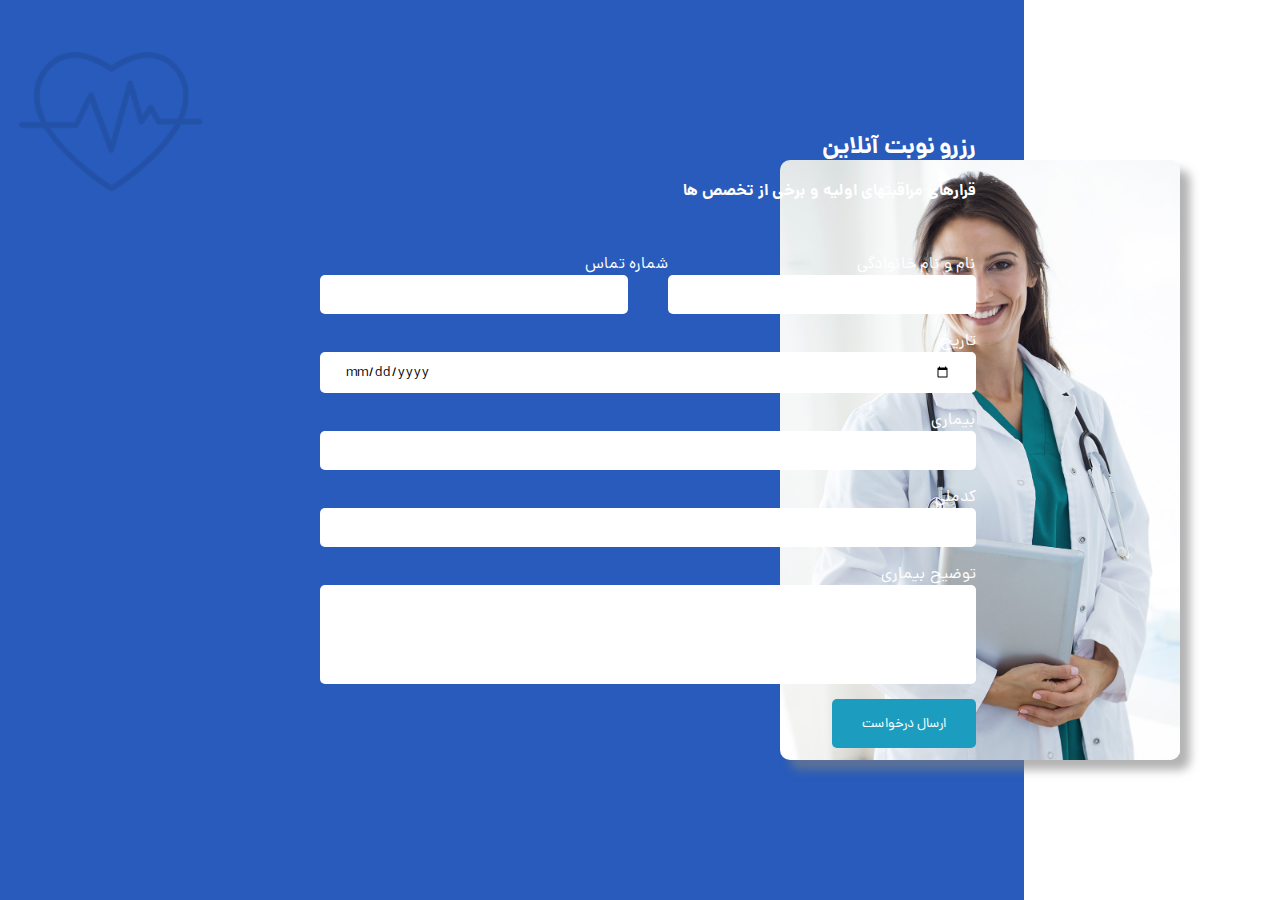
<file: form.html>
<!DOCTYPE html>
<html lang="fa-IR" dir="rtl">
<head>
    <meta charset="UTF-8">
    <meta http-equiv="X-UA-Compatible" content="IE=edge">
    <meta name="viewport" content="width=device-width, initial-scale=1.0">
    <title>درخواست نوبت</title>
    <link rel="stylesheet" href="./assets/css/main.css">
    <link rel="stylesheet" href="./assets/fonts/css/style.css">
</head>
<body>
    <section class="boxForm">

       <div class="boxForm__img">
        <img class="boxForm__img__poster" src="./assets/img/doctor-2 (1).jpg" alt="عکس پزشک">
        <img class="boxForm__img__logo" src="./assets/img/heart.png" alt="">
       </div>

       <div class="form">

        <h1 class="form__title">رزرو نوبت آنلاین</h1>
        <h3 class="form__text">قرارهای مراقبتهای اولیه و برخی از تخصص ها</h3>


        <div class="form__register">
        <div class="form__register__input">
            <div class="form__register__input__first">
            <span>
            <label for="fullname">نام و نام خانوادگی</label>
            <br>
            <input class="form__register__input--name" type="text" name="fullname">
            </span>
            <span>
            <label for="phonenumber">شماره تماس</label>
            <br>
            <input  class="form__register__input--phone" type="number" name="phonenumber">
            </span>
            </div>
        </div>
        <div class="form__register__input">
            <label for="date">تاریخ</label>
            <input  class="form__register__input--one" type="date" name="date">
        </div>
        <div class="form__register__input">
            <label for="sickness">بیماری</label>
            <input  class="form__register__input--one" type="text" name="sickness">
        </div>
        <div class="form__register__input">
            <label for="nationalcode">کدملی</label>
            <input  class="form__register__input--one" type="number" name="nationalcode">
        </div>
        <div class="form__register__input">
            <label for="Explain">توضیح بیماری</label>
            <input  class="form__register__input--second" type="text" name="Explain">
        </div>
        <div class="form__register__input">
            <input class="form__register__input--button" type="submit" value="ارسال درخواست">
        </div>
        </div>
       </div>
        
    </section>
</body>
</html>
</file>
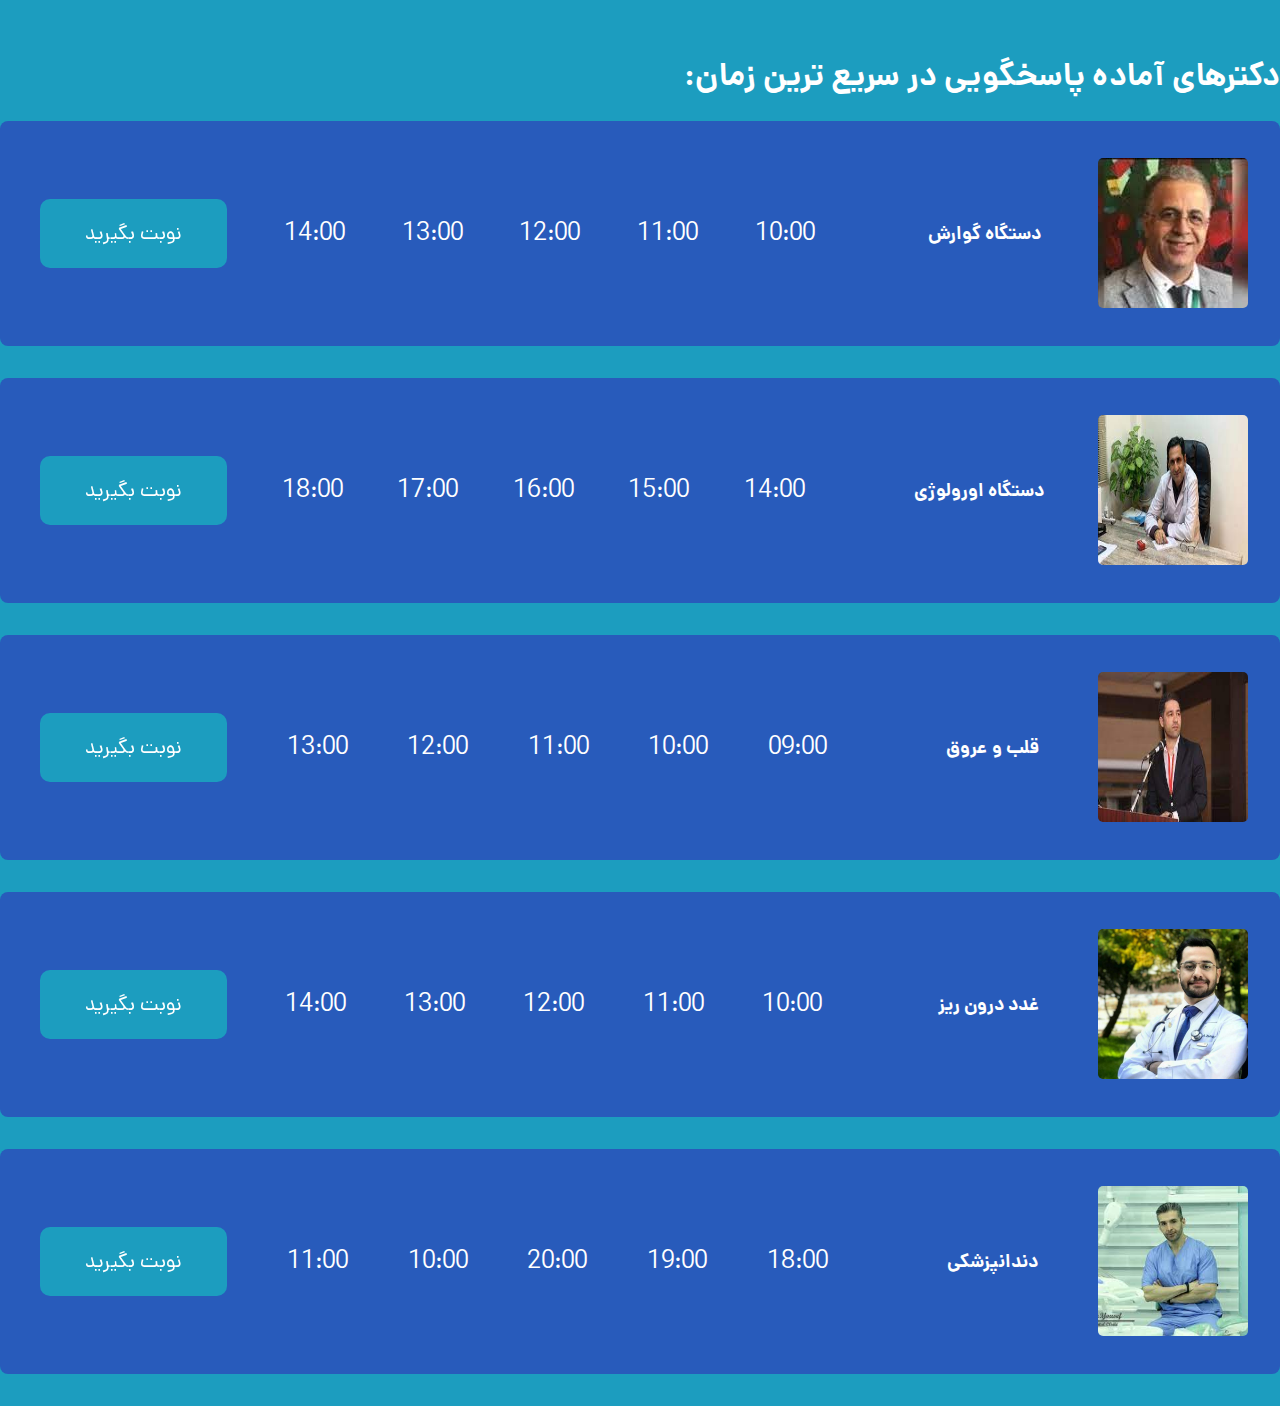
<file: turn.html>
<!DOCTYPE html>
<html lang="en">
<head>
    <meta charset="UTF-8">
    <meta http-equiv="X-UA-Compatible" content="IE=edge">
    <meta name="viewport" content="width=device-width, initial-scale=1.0">
    <link rel="stylesheet" href="./assets/css/main.css">
    <link rel="stylesheet" href="https://cdnjs.cloudflare.com/ajax/libs/font-awesome/6.4.0/css/all.min.css"
        integrity="sha512-iecdLmaskl7CVkqkXNQ/ZH/XLlvWZOJyj7Yy7tcenmpD1ypASozpmT/E0iPtmFIB46ZmdtAc9eNBvH0H/ZpiBw=="
        crossorigin="anonymous" referrerpolicy="no-referrer" />
    <link rel="stylesheet" href="./assets/fonts/css/style.css">
    <link rel="stylesheet" href="./Hover-master/css/hover.css">
    <title>نوبت دهی آنلاین</title>
</head>
<body>

    <!-- takeTurns -->

    <section class="takeTurns">
     <div class="takeTurns__box">
        <h1 class="takeTurns__box__title">دکترهای آماده پاسخگویی در سریع ترین زمان:</h1>
        <div class="takeTurns__box__card">
            <img class="takeTurns__box__card__img" src="./assets/img/mohsen-2.jfif" alt="">
            <h3 class="takeTurns__box__card__part">دستگاه گوارش</h3>
            <i class="fa fa-clock takeTurns__box__card__icon"></i>
            <p class="takeTurns__box__card__text">10:00</p>
            <p class="takeTurns__box__card__text">11:00</p>
            <p class="takeTurns__box__card__text">12:00</p>
            <p class="takeTurns__box__card__text">13:00</p>
            <p class="takeTurns__box__card__text">14:00</p>
            <a class="takeTurns__box__card__button hvr hvr-wobble-vertical " href="./form.html">نوبت بگیرید</a>
        </div>
        <div class="takeTurns__box__card">
            <img class="takeTurns__box__card__img" src="./assets/img/aliHajeb-orolo.jfif" alt="">
            <h3 class="takeTurns__box__card__part">دستگاه اورولوژی</h3>
            <i class="fa fa-clock takeTurns__box__card__icon"></i>
            <p class="takeTurns__box__card__text">14:00</p>
            <p class="takeTurns__box__card__text">15:00</p>
            <p class="takeTurns__box__card__text">16:00</p>
            <p class="takeTurns__box__card__text">17:00</p>
            <p class="takeTurns__box__card__text">18:00</p>
            <a class="takeTurns__box__card__button hvr hvr-wobble-vertical" href="./form.html">نوبت بگیرید</a>
        </div>
        <div class="takeTurns__box__card">
            <img class="takeTurns__box__card__img" src="./assets/img/hamidrezaSanati-qalb.jfif" alt="">
            <h3 class="takeTurns__box__card__part">قلب و عروق</h3>
            <i class="fa fa-clock takeTurns__box__card__icon"></i>
            <p class="takeTurns__box__card__text">09:00</p>
            <p class="takeTurns__box__card__text">10:00</p>
            <p class="takeTurns__box__card__text">11:00</p>
            <p class="takeTurns__box__card__text">12:00</p>
            <p class="takeTurns__box__card__text">13:00</p>
            <a class="takeTurns__box__card__button hvr hvr-wobble-vertical" href="./form.html">نوبت بگیرید</a>
        </div>
        <div class="takeTurns__box__card">
            <img class="takeTurns__box__card__img" src="./assets/img/amirTabrizi-qodad.jpg" alt="">
            <h3 class="takeTurns__box__card__part">غدد درون ریز</h3>
            <i class="fa fa-clock takeTurns__box__card__icon"></i>
            <p class="takeTurns__box__card__text">10:00</p>
            <p class="takeTurns__box__card__text">11:00</p>
            <p class="takeTurns__box__card__text">12:00</p>
            <p class="takeTurns__box__card__text">13:00</p>
            <p class="takeTurns__box__card__text">14:00</p>
            <a class="takeTurns__box__card__button hvr hvr-wobble-vertical" href="./form.html">نوبت بگیرید</a>
        </div>
        <div class="takeTurns__box__card">
            <img class="takeTurns__box__card__img" src="./assets/img/yosefBalavipor-dandan.jfif" alt="">
            <h3 class="takeTurns__box__card__part">دندانپزشکی</h3>
            <i class="fa fa-clock takeTurns__box__card__icon"></i>
            <p class="takeTurns__box__card__text">18:00</p>
            <p class="takeTurns__box__card__text">19:00</p>
            <p class="takeTurns__box__card__text">20:00</p>
            <p class="takeTurns__box__card__text">10:00</p>
            <p class="takeTurns__box__card__text">11:00</p>
            <a class="takeTurns__box__card__button hvr hvr-wobble-vertical" href="./form.html">نوبت بگیرید</a>
        </div>
     </div>
    </section>
    
</body>
</html>
</file>
<file: assets/css/main.css>
* {
  -webkit-box-sizing: border-box;
          box-sizing: border-box;
}

body {
  margin: 0;
}

a {
  display: inline-block;
  color: inherit;
  text-decoration: none;
}

.header {
  background-color: white;
  width: 100%;
  position: absolute;
  padding: 25px 30px;
  border-radius: 5px;
}
.header__logo {
  width: 200px;
}
.header__logo__img {
  width: 100%;
}

@media screen and (max-width: 768px) {
  .header {
    display: -webkit-box;
    display: -ms-flexbox;
    display: flex;
    -webkit-box-pack: justify;
        -ms-flex-pack: justify;
            justify-content: space-between;
    -webkit-box-align: center;
        -ms-flex-align: center;
            align-items: center;
    width: 700px;
    width: 80%;
    margin: auto;
    top: 2rem;
    right: 2rem;
    background-image: url(../img/p8.jpg);
  }
  .header__logo {
    width: 15vh;
  }
}
@media screen and (min-width: 768px) {
  .header {
    display: -webkit-box;
    display: -ms-flexbox;
    display: flex;
    -ms-flex-pack: distribute;
        justify-content: space-around;
    -webkit-box-align: center;
        -ms-flex-align: center;
            align-items: center;
    width: 80%;
    margin: auto;
    top: 2rem;
    left: 9em;
  }
  .header__hamburger {
    display: none;
  }
  .header__title {
    display: -webkit-box;
    display: -ms-flexbox;
    display: flex;
    -webkit-box-pack: center;
        -ms-flex-pack: center;
            justify-content: center;
    -webkit-box-align: center;
        -ms-flex-align: center;
            align-items: center;
  }
  .header__title__button {
    border-radius: 5px;
    background-color: #285bbb;
    color: white;
    padding: 10px 30px;
  }
  .header__title__button:hover {
    background-color: #1c438b;
    -webkit-transform: scale(1.03);
            transform: scale(1.03);
  }
  .header__title__icon {
    padding-left: 2rem;
    font-size: xx-large;
  }
  .header__title__information {
    padding-left: 2rem;
  }
}
.introSection {
  background-size: cover;
  position: relative;
}
@media screen and (max-width: 768px) {
  .introSection {
    height: 560px;
    background-image: url(../img/slider-2.jpg);
  }
  .introSection .header__title {
    display: none;
  }
  .introSection .underheader {
    display: none;
  }
}
@media screen and (min-width: 768px) {
  .introSection {
    background-image: url(../img/slider3.jpg);
    height: 900px;
  }
}

@media screen and (max-width: 768px) {
  .underHeader__nav {
    display: none;
  }
  .underHeader__icon {
    display: none;
  }
}
@media screen and (min-width: 768px) {
  .underHeader {
    display: -webkit-box;
    display: -ms-flexbox;
    display: flex;
    -webkit-box-pack: justify;
        -ms-flex-pack: justify;
            justify-content: space-between;
    -webkit-box-align: center;
        -ms-flex-align: center;
            align-items: center;
    background-color: #285bbb;
    width: 100%;
    position: absolute;
    padding: 10px 30px;
    border-radius: 5px;
    color: white;
    top: 8rem;
    right: 18rem;
    width: 65%;
    margin: auto;
  }
  .underHeader__nav__button {
    padding-right: 12px;
  }
  .underHeader__icon__left {
    padding-left: 19px;
  }
}

.slider {
  position: absolute;
}
.slider__header {
  -webkit-animation: title 2s;
          animation: title 2s;
}
@-webkit-keyframes title {
  from {
    opacity: 0;
    margin-top: 95px;
  }
  to {
    opacity: 1;
  }
}
@keyframes title {
  from {
    opacity: 0;
    margin-top: 95px;
  }
  to {
    opacity: 1;
  }
}
@media screen and (max-width: 768px) {
  .slider {
    top: 300px;
    right: 40px;
  }
}
@media screen and (min-width: 768px) {
  .slider {
    top: 370px;
    left: 200px;
    font-size: 30px;
  }
}

.section {
  background-color: #285bbb;
}
@media screen and (max-width: 768px) {
  .section {
    height: 35vh;
  }
  .section__card {
    display: -webkit-box;
    display: -ms-flexbox;
    display: flex;
    -webkit-box-pack: justify;
        -ms-flex-pack: justify;
            justify-content: space-between;
    -webkit-box-align: center;
        -ms-flex-align: center;
            align-items: center;
    padding-top: 2rem;
    overflow: scroll;
  }
  .section__card__first {
    background-color: white;
    margin-right: 2em;
    padding: 20px 50px;
    border-radius: 5px;
    width: 190px;
    height: 230px;
  }
  .section__card__first__img {
    width: 90px;
  }
  .section__card__first__text {
    text-align: center;
    font-size: 13px;
  }
  .section__card__first__button {
    background-color: #1c9dbf;
    border-radius: 5px;
    color: white;
    font-size: 10px;
    padding: 10px 16px;
  }
}
@media screen and (min-width: 768px) {
  .section {
    width: 100%;
    height: 55vh;
  }
  .section__card {
    display: -webkit-box;
    display: -ms-flexbox;
    display: flex;
    -ms-flex-pack: distribute;
        justify-content: space-around;
    -webkit-box-align: center;
        -ms-flex-align: center;
            align-items: center;
    padding-top: 8rem;
  }
  .section__card__first {
    background-color: white;
    padding: 50px 55px;
    border-radius: 5px;
    position: relative;
  }
  .section__card__first__text {
    text-align: center;
  }
  .section__card__first__button {
    background-color: #1c9dbf;
    border-radius: 5px;
    color: white;
    padding: 15px 20px;
    position: absolute;
    left: 65px;
    bottom: -25px;
  }
}

.container {
  background-color: #285bbb;
}
@media screen and (max-width: 768px) {
  .container {
    height: 480px;
  }
  .container__text {
    display: -webkit-box;
    display: -ms-flexbox;
    display: flex;
    -webkit-box-pack: center;
        -ms-flex-pack: center;
            justify-content: center;
    -webkit-box-align: center;
        -ms-flex-align: center;
            align-items: center;
    -webkit-box-orient: vertical;
    -webkit-box-direction: normal;
        -ms-flex-direction: column;
            flex-direction: column;
    width: 350px;
    text-align: center;
    color: white;
    margin-right: 30px;
  }
  .container__text__button {
    background-color: #1c9dbf;
    border-radius: 5px;
    padding: 15px 20px;
    color: white;
    margin-top: 10px;
  }
  .container__img__right {
    display: none;
  }
}
@media screen and (min-width: 768px) {
  .container {
    display: -webkit-box;
    display: -ms-flexbox;
    display: flex;
    -webkit-box-pack: justify;
        -ms-flex-pack: justify;
            justify-content: space-between;
    -webkit-box-align: center;
        -ms-flex-align: center;
            align-items: center;
    height: 100vh;
  }
  .container__img {
    width: 40rem;
    height: 65vh;
    margin-right: 2em;
  }
  .container__img__right {
    width: 100%;
    height: 100%;
    border-radius: 5px;
  }
  .container__text {
    margin-left: 4em;
  }
  .container__text__title {
    color: white;
    font-size: 40px;
  }
  .container__text__underTitle {
    color: white;
  }
  .container__text__paragraph {
    color: white;
    font-size: larger;
  }
  .container__text__button {
    background: -webkit-gradient(linear, left top, right top, color-stop(50%, #1c9dbf), color-stop(50%, transparent));
    background: linear-gradient(90deg, #1c9dbf 50%, transparent 50%);
    background-size: 100%;
    border-radius: 5px;
    padding: 15px 20px;
    color: white;
    margin-top: 70px;
    -webkit-transition: 1s;
    transition: 1s;
  }
  .container__text__button:hover {
    background-size: 200%;
  }
}

@media screen and (max-width: 768px) {
  .reservation {
    background-image: url(../img/p9.jpg);
    background-size: cover;
    width: 100%;
  }
  .reservation__cover {
    display: -webkit-box;
    display: -ms-flexbox;
    display: flex;
    -webkit-box-pack: center;
        -ms-flex-pack: center;
            justify-content: center;
    -webkit-box-align: center;
        -ms-flex-align: center;
            align-items: center;
    -webkit-box-orient: vertical;
    -webkit-box-direction: normal;
        -ms-flex-direction: column;
            flex-direction: column;
    background-color: rgba(54, 95, 243, 0.6);
    width: 100%;
    height: 35vh;
  }
  .reservation__cover__text {
    color: white;
    font-size: 20px;
    text-align: center;
    width: 250px;
  }
  .reservation__cover__button {
    font-size: 20px;
    color: #285bbb;
    background-color: white;
    border-radius: 50px;
    padding: 15px 60px;
    margin-left: 2em;
  }
}
@media screen and (min-width: 768px) {
  .reservation {
    background-image: url(../img/slider-2.jpg);
    background-size: cover;
    width: 100%;
    height: 35vh;
  }
  .reservation__cover {
    display: -webkit-box;
    display: -ms-flexbox;
    display: flex;
    -webkit-box-pack: justify;
        -ms-flex-pack: justify;
            justify-content: space-between;
    -webkit-box-align: center;
        -ms-flex-align: center;
            align-items: center;
    background-color: rgba(54, 95, 243, 0.6);
    width: 100%;
    height: 35vh;
  }
  .reservation__cover__text {
    color: white;
    font-size: 30px;
    margin-right: 2em;
  }
  .reservation__cover__button {
    font-size: 30px;
    color: #285bbb;
    background-color: white;
    border-radius: 5px;
    padding: 40px 60px;
    margin-left: 2em;
  }
}

@media screen and (max-width: 768px) {
  .privacy {
    position: fixed;
    bottom: 25px;
    right: 25px;
    z-index: 100;
    background-color: white;
    border-radius: 5px;
  }
  .privacy__icon {
    color: #285bbb;
    font-size: 25px;
    padding: 8px;
  }
}
@media screen and (min-width: 768px) {
  .privacy {
    position: fixed;
    bottom: 32px;
    right: 32px;
    z-index: 100;
    background-color: white;
    border-radius: 5px;
  }
  .privacy__icon {
    color: #285bbb;
    font-size: 45px;
    padding: 10px;
  }
}

.doctorCards {
  background-color: #285bbb;
  width: 100%;
  height: 55vh;
}
@media screen and (max-width: 768px) {
  .doctorCards {
    height: 35vh;
  }
  .doctorCards__card {
    display: -webkit-box;
    display: -ms-flexbox;
    display: flex;
    -webkit-box-pack: justify;
        -ms-flex-pack: justify;
            justify-content: space-between;
    -webkit-box-align: center;
        -ms-flex-align: center;
            align-items: center;
    padding-top: 2rem;
    overflow: scroll;
  }
  .doctorCards__card__second {
    background-color: #1c9dbf;
    margin-right: 2em;
    padding: 20px 50px;
    border-radius: 5px;
    width: 190px;
    height: 230px;
  }
  .doctorCards__card__second__img {
    width: 95px;
    height: 95px;
  }
  .doctorCards__card__second__text {
    text-align: center;
    font-size: 13px;
  }
  .doctorCards__card__second__button {
    background-color: white;
    border-radius: 5px;
    color: #285bbb;
    font-size: 10px;
    padding: 10px 16px;
  }
}
@media screen and (min-width: 768px) {
  .doctorCards__card {
    display: -webkit-box;
    display: -ms-flexbox;
    display: flex;
    -ms-flex-pack: distribute;
        justify-content: space-around;
    -webkit-box-align: center;
        -ms-flex-align: center;
            align-items: center;
    padding-top: 4rem;
  }
  .doctorCards__card__second {
    background-color: #1c9dbf;
    padding: 50px 55px;
    border-radius: 5px;
    position: relative;
  }
  .doctorCards__card__second__img {
    width: 170px;
    height: 150px;
    border-radius: 5px;
  }
  .doctorCards__card__second__text {
    text-align: center;
    color: white;
  }
  .doctorCards__card__second__button {
    background-color: white;
    border-radius: 5px;
    color: #285bbb;
    padding: 15px 20px;
    position: absolute;
    left: 75px;
    bottom: -25px;
  }
}

@media screen and (max-width: 768px) {
  .footer__item {
    display: none;
  }
  .footer__icon {
    display: -webkit-box;
    display: -ms-flexbox;
    display: flex;
    -ms-flex-pack: distribute;
        justify-content: space-around;
    -webkit-box-align: center;
        -ms-flex-align: center;
            align-items: center;
    width: 100%;
    height: 40px;
    background-color: #1c9dbf;
    color: white;
  }
}
@media screen and (min-width: 768px) {
  .footer {
    height: 400px;
    background-color: #13308a;
    color: white;
    display: -webkit-box;
    display: -ms-flexbox;
    display: flex;
    -ms-flex-pack: distribute;
        justify-content: space-around;
    -webkit-box-align: center;
        -ms-flex-align: center;
            align-items: center;
  }
  .footer__icon {
    display: none;
  }
  .footer__item__title {
    font-size: 30px;
  }
  .footer__item__list {
    list-style-type: none;
    line-height: 3;
    font-size: 15px;
  }
  .footer__item__ul {
    padding: 0;
  }
}

@media screen and (min-width: 768px) {
  .takeTurns {
    background-color: #1c9dbf;
    display: -webkit-box;
    display: -ms-flexbox;
    display: flex;
    -webkit-box-pack: center;
        -ms-flex-pack: center;
            justify-content: center;
    -webkit-box-align: space-around;
        -ms-flex-align: space-around;
            align-items: space-around;
  }
  .takeTurns__box {
    margin-top: 2em;
    width: 90rem;
  }
  .takeTurns__box__title {
    color: white;
  }
  .takeTurns__box__card {
    display: -webkit-box;
    display: -ms-flexbox;
    display: flex;
    -webkit-box-pack: justify;
        -ms-flex-pack: justify;
            justify-content: space-between;
    -webkit-box-align: center;
        -ms-flex-align: center;
            align-items: center;
    width: 100%;
    height: 25vh;
    background-color: #285bbb;
    border-radius: 8px;
    margin-bottom: 2em;
  }
  .takeTurns__box__card__img {
    width: 150px;
    height: 150px;
    border-radius: 5px;
    margin-right: 2em;
  }
  .takeTurns__box__card__part {
    color: white;
  }
  .takeTurns__box__card__icon {
    font-size: 25px;
    color: white;
  }
  .takeTurns__box__card__text {
    font-size: 25px;
    color: white;
  }
  .takeTurns__box__card__button {
    background-color: #1c9dbf;
    color: white;
    font-size: 20px;
    border-radius: 10px;
    padding: 20px 45px;
    margin-left: 2em;
  }
}

@media screen and (max-width: 768px) {
  .boxForm {
    background-color: #285bbb;
    height: 100vh;
  }
  .boxForm__img__poster {
    display: none;
  }
  .boxForm__img__logo {
    position: absolute;
    left: 110px;
    top: 5vh;
  }
}
@media screen and (min-width: 768px) {
  .boxForm {
    width: 80%;
    background-color: #285bbb;
    height: 100vh;
    margin-right: 20%;
  }
  .boxForm__img__poster {
    border-radius: 10px;
    position: absolute;
    bottom: 140px;
    right: 100px;
    width: 400px;
    height: 600px;
    -webkit-box-shadow: 10px 10px 10px 0px rgba(128, 128, 128, 0.6);
            box-shadow: 10px 10px 10px 0px rgba(128, 128, 128, 0.6);
  }
  .boxForm__img__logo {
    position: absolute;
    left: 10px;
    top: 5vh;
    width: 200px;
    height: 150px;
  }
}

@media screen and (max-width: 768px) {
  .form {
    height: 100%;
    width: 100%;
    color: white;
    display: -webkit-box;
    display: -ms-flexbox;
    display: flex;
    -webkit-box-pack: center;
        -ms-flex-pack: center;
            justify-content: center;
    -webkit-box-align: center;
        -ms-flex-align: center;
            align-items: center;
    -webkit-box-orient: vertical;
    -webkit-box-direction: normal;
        -ms-flex-direction: column;
            flex-direction: column;
  }
  .form__title {
    font-size: x-large;
    margin-top: 1px;
    margin-bottom: 10px;
  }
  .form__text {
    font-size: medium;
    margin-bottom: 50px;
  }
  .form__register__input {
    margin-bottom: 15px;
  }
  .form__register__input--second {
    padding: 40px 25px;
    border-radius: 5px;
    border: none;
    width: 100%;
  }
  .form__register__input--button {
    background-color: #1c9dbf;
    border: none;
    border-radius: 5px;
    color: white;
    padding: 15px 30px;
  }
  .form__register__input--button:hover {
    background-color: #25bae4;
    -webkit-transform: scale(1.09);
            transform: scale(1.09);
  }
  .form__register__input__first {
    display: -webkit-box;
    display: -ms-flexbox;
    display: flex;
    -webkit-box-pack: start;
        -ms-flex-pack: start;
            justify-content: flex-start;
    -webkit-box-align: center;
        -ms-flex-align: center;
            align-items: center;
    -webkit-box-orient: vertical;
    -webkit-box-direction: normal;
        -ms-flex-direction: column;
            flex-direction: column;
  }
  .form__register__input--one {
    padding: 10px 25px;
    border-radius: 5px;
    border: none;
    width: 100%;
  }
  .form__register__input--name {
    padding: 10px 70px;
    border-radius: 5px;
    border: none;
  }
  .form__register__input--phone {
    padding: 10px 70px;
    border-radius: 5px;
    border: none;
  }
}
@media screen and (min-width: 768px) {
  .form {
    height: 200px;
    position: absolute;
    left: 20rem;
    top: 8rem;
    color: white;
  }
  .form__title {
    font-size: x-large;
    margin-top: 1px;
    margin-bottom: 10px;
  }
  .form__text {
    font-size: medium;
    margin-bottom: 50px;
  }
  .form__register__input {
    margin-bottom: 15px;
  }
  .form__register__input--second {
    padding: 40px 25px;
    border-radius: 5px;
    border: none;
    width: 100%;
  }
  .form__register__input--button {
    background-color: #1c9dbf;
    border: none;
    border-radius: 5px;
    color: white;
    padding: 15px 30px;
  }
  .form__register__input--button:hover {
    background-color: #25bae4;
    -webkit-transform: scale(1.09);
            transform: scale(1.09);
  }
  .form__register__input__first {
    display: -webkit-box;
    display: -ms-flexbox;
    display: flex;
    -webkit-box-pack: start;
        -ms-flex-pack: start;
            justify-content: flex-start;
    -webkit-box-align: center;
        -ms-flex-align: center;
            align-items: center;
  }
  .form__register__input--one {
    padding: 10px 25px;
    border-radius: 5px;
    border: none;
    width: 100%;
  }
  .form__register__input--name {
    padding: 10px 70px;
    border-radius: 5px;
    border: none;
  }
  .form__register__input--phone {
    padding: 10px 70px;
    margin-right: 40px;
    border-radius: 5px;
    border: none;
  }
}/*# sourceMappingURL=main.css.map */
</file>
<file: assets/fonts/css/style.css>
@import url(fontiran.css); /* لینک فایلی که وظیفه بارگذاری فونت ها را برعهده دارد */
body {
	font-family: dana  !important;
	direction: rtl;
	margin: 0;
}
h1, h2, h3, h4, h5, h6,input, textarea {
	font-family: dana !important;
}
h1 {
	font-weight: bold;
}
.wrapper {
	max-width: 900px;
	margin: 0 auto;
}
.ltr {
	direction: ltr;
}
.text-right {
	text-align: right;
}
.text-center {
	text-align: center;
}
.text-left {
	text-align: left;
}
.text-small {
	font-size: 0.8em;
}
.text-xsmall {
	font-size: 0.6em;
}
.text-large {
	font-size: 1.2em;
}
.text-xlarge {
	font-size: 1.4em;
}
.text-underline {
	text-decoration:underline;
}
.text-hireline {
	font-weight: 10;
}
.text-thin {
	font-weight: 100;
}
.text-extralight {
	font-weight: 200;
}
.text-light {
	font-weight: 300;
}
.text-regular {
	font-weight: normal;
}
.text-medium {
	font-weight: 500;
}
.text-demibold {
	font-weight: 600;
}
.text-bold {
	font-weight: bold;
}

.text-extrabold {
	font-weight: 800;
}
.text-black {
	font-weight: 900;
}

blockquote {
	font-weight: 700;
	padding: 10px;
	border: 1px dashed #666666;
}

.mainbox {
	width: 100%;
	background-color: #EFEFEF;
	display: table;
	margin-bottom: 30px;
	border-right: 8px solid #c5ccad;
}

.mainboxnegativ {
	width: 100%;
	background-color: #000000;
	display: table;
	margin-bottom: 30px;
	border-right: 8px solid #c5ccad;
	color: #F9F9F9;
}

.mainbox2 {
	font-size: 1em;
	width: 90%;
	padding-right: 20px;
	padding-top: 10px;
	padding-bottom: 10px;
}
.mainboxitalic {
	font-size: 1em;
	font-style: italic;
	width: 90%;
	padding-right: 20px;
	padding-top: 10px;
	padding-bottom: 10px;
}

.mainbox3 {
	width: 100%;
	background-color: #DFDFDF;
	display: table;
	margin-bottom: 30px;
	border-right: 8px solid #FF5EAA;
}

.mainbox2negativ {
	font-size: 1em;
	color: #F9F9F9;
	background-color: #000000;
	padding-right: 20px;
}


.farsiparagraph {
	font-size: 1em;
	width: 47%;
	float:right;
	padding-right: 20px;
	padding-top: 10px;
	padding-bottom: 10px;

}

.farsiparagraph_negativ {
	font-size: 1em;
	color: #F9F9F9;
	background-color: #000000;
	width: 47%;
	float:right;
	padding-right: 20px;
	padding-top: 10px;
	padding-bottom: 10px;

}


.englishparagraph {
	font-size: 1em;
	width: 47%;
	float: left;
	direction:ltr;
	padding-left: 20px;
	padding-top: 10px;
	padding-bottom: 10px;


}

.englishparagraph_negativ {
	font-size: 1em;
	color: #F9F9F9;
	background-color: #000000;
	width: 47%;
	float: left;
	direction:ltr;
	padding-left: 20px;
	padding-top: 10px;
	padding-bottom: 10px;


}
.rightbox {
	width: 60%;
	padding-right: 20px;
	padding-left: 5px;
	float: right;
	margin-left: 10px;
	margin-bottom: 0px;
	min-width: 0px;
	background-color: #F7F7F7;

}

.titelbox {
	width: 60%;
	padding-right: 25px;
	padding-left: 0px;
	float: right;
	margin-left: 10px;
	margin-bottom: 0px;
	min-width: 0px;
	background-color: #d5d5d5;
	color: #4B4B4B;
}


.lefttbox {
	
	padding-right: 20px;
	padding-left: 4px;
	float: right;
	margin-bottom: 10px;
	min-width: 0px;
}

.alphabet {
	width: 35%;
	float: left;
	font-size: 21em;
	text-align: center;
	font-weight: 600;
	color: #999999;
}

.alphabet2 {
	width: 35%;
	float: left;
	direction: ltr;
	font-size: 1.6em;
	text-align: left;
	font-weight: 600;
	color: #333333;
	margin-top: 100px;
}
.footer {
	font-weight: 400;
	font-size: 0.7em;
	text-align: center;
	direction: ltr;
	margin-bottom: 0px;
	padding-bottom: 0px;
}
</file>
<file: Hover-master/css/demo-page.css>
/*
 * Hover.css - Demo Page
 * Author: Ian Lunn @IanLunn
 * Author URL: http://ianlunn.co.uk/
 * Github: https://github.com/IanLunn/Hover
 * Hover.css Copyright Ian Lunn 2017.
 */

/**
 * The following are default styles for the demo page,
 * you don't need to include these on your own site.
 */

@import url(http://fonts.googleapis.com/css?family=Roboto);

body {
  margin: 0;
  padding: 40px 0 0 0;
  font-family: sans-serif;
  color: #333;
  line-height: 140%;
}

hr {
  margin-top: 2em;
  background-color: #ddd;
  border: none;
  height: 1px;
}


nav ul {
  margin: 0;
  padding: 0;
  text-align: center;
  font-size: .875em;
  font-weight: 700;
}
nav li {
  list-style: none;
  display: block;
  margin-left: 1em;
  margin-right: 1em;
}
@media only screen and (min-width: 768px) {
  nav li {
    display: inline-block;
  }
}

.sep {
  color: #ddd;
  margin: 0 4px;
}

#carbonads {
  --width: 180px;
  --font-size: 14px;
}

#carbonads {
  font-family: -apple-system, BlinkMacSystemFont, "Segoe UI", Roboto, Oxygen-Sans, Ubuntu, Cantarell, "Helvetica Neue", Helvetica, Arial, sans-serif;
  display: block;
  overflow: hidden;
  margin: 0 auto;
  margin-bottom: 20px;
  max-width: var(--width);
  border-radius: 4px;
  text-align: center;
  box-shadow: 0 0 0 1px hsla(0, 0%, 0%, .1);
  background-color: hsl(0, 0%, 98%);
  font-size: var(--font-size);
  line-height: 1.5;
}

#carbonads a {
  color: inherit;
  text-decoration: none;
}

#carbonads a:hover {
  color: inherit;
}

#carbonads span {
  position: relative;
  display: block;
  overflow: hidden;
}

.carbon-img {
  display: block;
  margin-bottom: 8px;
  max-width: var(--width);
  line-height: 1;
}

.carbon-img img {
  display: block;
  margin: 0 auto;
  max-width: var(--width) !important;
  width: var(--width);
  height: auto;
}

.carbon-text {
  display: block;
  padding: 0 1em 8px;
}

.carbon-poweredby {
  display: block;
  padding: 10px var(--font-size);
  background: repeating-linear-gradient(-45deg, transparent, transparent 5px, hsla(0, 0%, 0%, .025) 5px, hsla(0, 0%, 0%, .025) 10px) hsla(203, 11%, 95%, .4);
  text-transform: uppercase;
  letter-spacing: .5px;
  font-weight: 600;
  font-size: 9px;
  line-height: 0;
}

@media only screen and (min-width: 320px) and (max-width: 759px) {
  #carbonads {
    float: none;
    margin: 0 auto;
    max-width: 330px;
  }
  #carbonads span {
    position: relative;
  }
  #carbonads > span {
    max-width: none;
  }
  .carbon-img {
    float: left;
    margin: 0;
  }

  .carbon-img img {
    max-width: 130px !important;
  }
  .carbon-text {
    float: left;
    margin-bottom: 0;
    padding: 8px 20px;
    text-align: left;
    max-width: calc(100% - 130px - 3em);
  }
  .carbon-poweredby {
    left: 130px;
    bottom: 0;
    display: block;
    width: 100%;
  }
}

.main {
  max-width: 800px;
  margin: 0 auto;
  padding: 0 20px;
}

.browsehappy {
    position: absolute;
    top: 0;
    right: 0;
    left: 0;
    padding: 1em;
    background: black;
    color: white;
    text-align: center;
}

img {
  border: none;
}

small {
    display: block;
}

p,
[class^="hvr-"] {
    font-family: 'Roboto', sans-serif;
}

[class^="hvr-"] {
  margin: .4em;
  padding: 1em;
  cursor: pointer;
  background: #e1e1e1;
  text-decoration: none;
  color: #666;
  /* Prevent highlight colour when element is tapped */
  -webkit-tap-highlight-color: rgba(0,0,0,0);

  /* Smooth fonts */
  -webkit-font-smoothing: antialiased;
	-moz-osx-font-smoothing: grayscale;
}

.aligncenter {
  text-align: center;
}

.sup {
    vertical-align: super;
    margin-left: -1em;
    padding: .21875em;
    line-height: 100%;
    font-size: .21875em;
    border: #eee solid 1px;
    border-radius: 4px;
    color: inherit;
}

.sup:hover {
    background: #eee;
}

a {
    color: #2098D1;
    text-decoration: none;
}

.footer a:hover,
.nav:hover {
    color: #207AD1;
}

.nav {
  display: inline-block;
  font-size: .8em;
}

.nav.hvr-icon-down,
.nav.hvr-icon-forward {
  padding-right: 1.2em;
}

.nav.hvr-icon-down::before,
.nav.hvr-icon-forward::before {
  right: 0;
}

.nav:hover,
.nav:focus,
.nav:active {
  text-decoration: none;
}

.intro {
  max-width: 680px;
  margin: 20px auto 0 auto;
}

.button.cta {
  display: inline-block;
  position: relative;
  margin: 1.2em 0 1em 0;
  padding: 1em;
  background: #2098D1;
  border: none;
  text-decoration: none;
  font-weight: 700;
  color: white;
}

.effects {
  margin-top: 6em;
}

h1 {
  text-align: center;
  font-size: 3em;
}

h2 {
  margin-top: 2em;
}

h3 {
  margin: 0;
}

.about {
  border-top: #333 solid 2px;
  border-bottom: #333 solid 2px;
}

.footer {
  overflow: hidden;
  width: auto;
  margin-top: 6em;
  font-size: .9em;
}

.footer a {
  text-decoration: none;
}

.credit {
  font-size: .8em;
  font-weight: normal;
}

.licenses {
  margin-top: 40px;
  margin-bottom: 60px;
}

.licenses:after {
  display: block;
  content: '';
  clear: both;
}

.license {
  display: block !important;
  margin-bottom: 20px;
  text-align: center;
  border: #2098D1 solid 1px;
}

.license:focus,
.license:hover {
  border-color: #207AD1;
}

.license:focus .button,
.license:hover .button {
  background-color: #207AD1;
  color: white;
}

.license__content {
  padding: 25px 10px;
}

.license__title {
  margin: 0;
  font-size: 28px;
  line-height: 1.4;
}

.license__title div {
  font-size: 16px;
  font-weight: 400;
}

.license__desc {
  margin-top: 30px;
  margin-bottom: 0;
  font-size: 22px;
  font-weight: 700;
}

.license__button.cta {
  display: block;
  margin: 0;
  font-size: 22px;
}

@media only screen and (min-width: 568px) {
  .license {
    width: 48%;
    float: left;
  }

  .license:nth-child(2) {
    float: right;
  }

  .license__content {
    padding: 40px 10px;
  }
}

.download {
  margin-top: 2.6em;
}

.social-button {
  display: inline-block;
  vertical-align: middle;
}

.twitter-follow-button {
    display: block;
    margin: 0 auto;
}

.follow {
    margin-bottom: 20px;
    line-height: 200%;
}

.made-by {
  display: block;
  margin-top: 3em;
  padding-top: 3em;
  padding-bottom: 1em;
  font-family: $fontFeature;
  font-size: 1.125em;
  text-align: center;
  line-height: 1.6;
  background: #181818;
  color: #777;
}

.made-by svg {
  display: block;
}

.made-by ul,
.made-by p {
  margin: 0;
  padding: 0;
}

.made-by ul {
  margin-bottom: .25em;
}

.made-by li {
  display: inline-block;
  vertical-align: middle;
  line-height: 1;
}

.made-by p {
  margin-top: .4em;
  font-size: .875em;
}

.made-by a {
  display: inline-block;
  padding: 0 .125em;
  color: #B1B1B1;
  transition-duration: .2s;
  transition-property: color;
}

.made-by a:focus,
.made-by a:hover {
  color: white;
}

.made-by i {
  font-size: 26px;
  height: 30px;
}

.made-by .follow {
  margin-top: 2em;
}

.made-by .follow iframe {
  display: block;
  margin-left: auto;
  margin-right: auto;
  margin-bottom: .5em;
}

.made-by small {
  display: block;
  margin-top: 3em;
  font-size: .625em;
}

@-webkit-keyframes circle {
  50% {
    -webkit-transform: scale(1.26923077);
    transform: scale(1.26923077);
  }
}

@keyframes circle {
  50% {
    transform: scale(1.26923077);
  }
}

@-webkit-keyframes initials {
  50% {
    -webkit-transform: translateY(-8px) translateZ(0);
    transform: translateY(-8px) translateZ(0);
  }
}

@keyframes initials {
  50% {
    transform: translateY(-8px) translateZ(0);
  }
}

.ild-ident {
  display: block;
}

.ild-ident svg {
  display: block;
  overflow: visible;
  transform: scale(1) translateZ(0);
}

.ild-ident .circle-holder {
  transform: translate(-7px, -7px);
}

.ild-ident .circle {
  transform: translate(7px, 7px);
}

.ild-ident .active .i {
  animation: initials .4s ease-in-out;
}

.ild-ident .active .l {
  animation: initials .4s .2s ease-in-out;
}

.ild-ident .active .circle {
  animation: circle .5s .1s ease-in-out;
}

#forkongithub {
    display: none;
}

#forkongithub a {
  background: #000;
  color: #fff;
  text-decoration: none;
  font-family: arial, sans-serif;
  text-align: center;
  font-weight: bold;
  padding: 5px 40px;
  font-size: 1rem;
  line-height: 2rem;
  position: relative;
  -webkit-transition: 0.5s;
  transition: 0.5s;
}

#forkongithub a:hover,
#forkongithub a:focus,
#forkongithub a:active {
  background: #2098D1;
  color: #fff;
}

#forkongithub a::before,
#forkongithub a::after {
  content: "";
  width: 100%;
  display: block;
  position: absolute;
  top: 1px;
  left: 0;
  height: 1px;
  background: #fff;
}

#forkongithub a::after {
  bottom: 1px;
  top: auto;
}

.ad {
  margin-top: 3.5em;
  padding: 3em 1.5em;
  background: #f8f8f8;
  text-align: center;
}

.ad h2 {
  margin: 0;
  margin-bottom: 2em;
  line-height: 1.4;
  font-size: 1.2em;
}

.ad a {
  display: inline-block;
  margin: 0 auto 2em auto;
}

.ad__preview {
  font-size: 0;
}

.ad__preview a {
  display: block;
  width: 75%;
}

.ad__preview img {
  width: 100%;
}

@media only screen and (min-width: 360px) {
  h1 {
    font-size: 4em;
  }
}

@media screen and (min-width: 640px) {
  #forkongithub {
    position: absolute;
    display: block;
    top: 0;
    right: 0;
    width: 200px;
    overflow: hidden;
    height: 200px;
  }

  #forkongithub a {
    width: 200px;
    position: absolute;
    top: 60px;
    right: -60px;
    -webkit-transform: rotate(45deg);
    -ms-transform: rotate(45deg);
    transform: rotate(45deg);
    box-shadow: 4px 4px 10px rgba(0,0,0,0.8);
  }

  .ad__preview a {
    display: inline-block;
    width: 32%;
  }

  .ad__preview .second {
    margin: 0 2%;
  }
}
</file>
